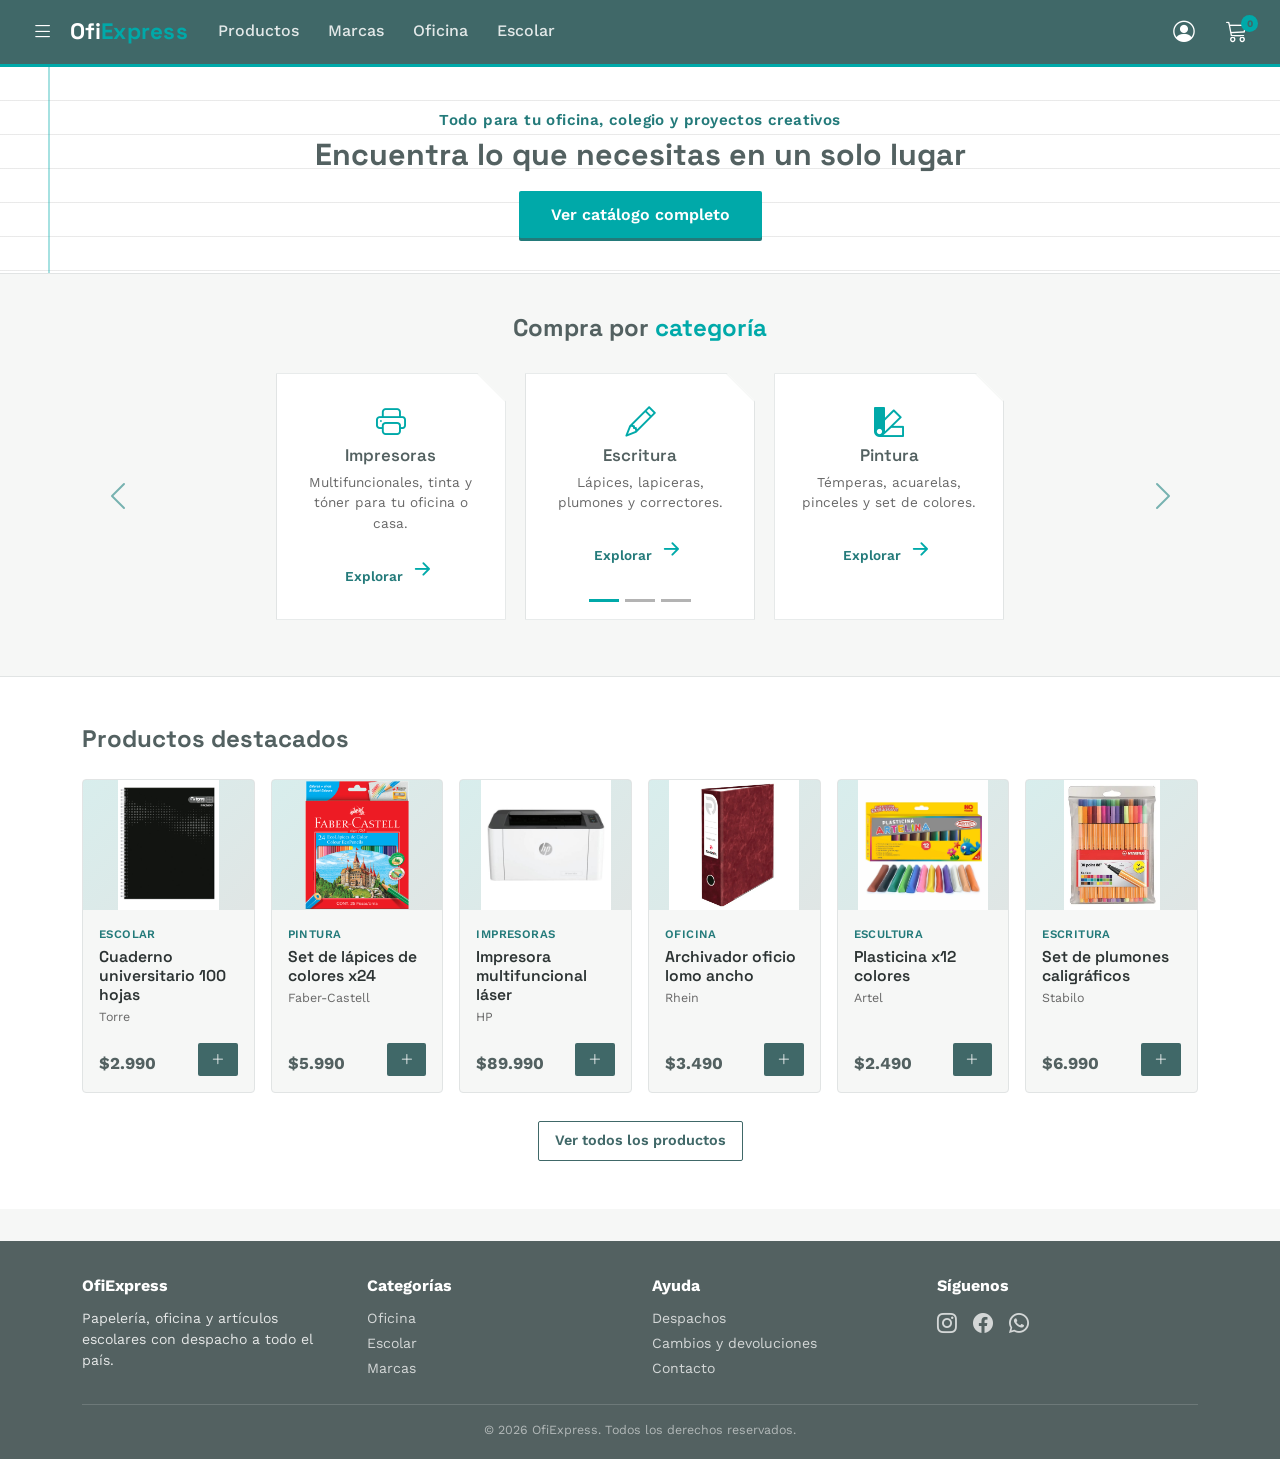
<file: ofiexpress/index.html>
<!DOCTYPE html>
<html lang="es">
<head>
<meta charset="UTF-8">
<meta name="viewport" content="width=device-width, initial-scale=1.0">
<title>OfiExpress · Papelería, oficina y escolar</title>

<!-- Bootstrap 5 -->
<link href="https://cdn.jsdelivr.net/npm/bootstrap@5.3.3/dist/css/bootstrap.min.css" rel="stylesheet">
<!-- Bootstrap Icons -->
<link rel="stylesheet" href="https://cdn.jsdelivr.net/npm/bootstrap-icons@1.11.3/font/bootstrap-icons.css">
<!-- Tipografías -->
<link rel="preconnect" href="https://fonts.googleapis.com">
<link href="https://fonts.googleapis.com/css2?family=Space+Grotesk:wght@500;600;700&family=Work+Sans:wght@400;500;600&display=swap" rel="stylesheet">
<!-- Estilos compartidos -->
<link rel="stylesheet" href="css/estilos.css">
</head>
<body>

<!-- ===================== NAVBAR ===================== -->
<nav class="navbar navbar-ofi navbar-expand-lg sticky-top">
  <div class="container-fluid px-3 px-lg-4">

    <!-- Hamburguesa -> menú lateral izquierdo -->
    <button class="btn-icon me-2" type="button" data-bs-toggle="offcanvas" data-bs-target="#menuLateral" aria-label="Abrir menú de categorías">
      <i class="bi bi-list"></i>
    </button>

    <a class="navbar-brand brand me-3" href="index.html">Ofi<span class="dot">Express</span></a>

    <button class="navbar-toggler border-0 text-white" type="button" data-bs-toggle="collapse" data-bs-target="#navLinks" aria-label="Mostrar enlaces">
      <i class="bi bi-three-dots-vertical text-white fs-4"></i>
    </button>

    <div class="collapse navbar-collapse" id="navLinks">
      <ul class="navbar-nav me-auto">
        <li class="nav-item"><a class="nav-link nav-ofi-link" href="productos.html">Productos</a></li>
        <li class="nav-item"><a class="nav-link nav-ofi-link" href="productos.html#marcas">Marcas</a></li>
        <li class="nav-item"><a class="nav-link nav-ofi-link" href="productos.html?cat=Oficina">Oficina</a></li>
        <li class="nav-item"><a class="nav-link nav-ofi-link" href="productos.html?cat=Escolar">Escolar</a></li>
      </ul>
    </div>

    <div class="d-flex align-items-center gap-2 ms-auto">
      <a class="btn-icon" href="login.html" id="navSesion" title="Iniciar sesión">
        <i class="bi bi-person-circle"></i>
        <span class="nav-user-name d-none d-md-inline" id="navSesionNombre"></span>
      </a>
      <a class="btn-icon position-relative" href="carrito.html" title="Carro de compras" aria-label="Ir al carro de compras">
        <i class="bi bi-cart3"></i>
        <span class="cart-badge" id="cartBadge">0</span>
      </a>
    </div>

  </div>
</nav>

<!-- ===================== OFFCANVAS MENÚ LATERAL ===================== -->
<div class="offcanvas offcanvas-start offcanvas-menu" tabindex="-1" id="menuLateral">
  <div class="offcanvas-header">
    <h5 class="mb-0">Categorías</h5>
    <button type="button" class="btn-close btn-close-white" data-bs-dismiss="offcanvas" aria-label="Cerrar"></button>
  </div>
  <div class="offcanvas-body p-0">
    <div class="list-group list-group-flush">
      <a href="productos.html" class="list-group-item"><i class="bi bi-grid-3x3-gap"></i> Catálogo completo</a>
      <a href="productos.html#marcas" class="list-group-item"><i class="bi bi-tags"></i> Marcas</a>
      <a href="productos.html?cat=Oficina" class="list-group-item"><i class="bi bi-briefcase"></i> Oficina</a>
      <a href="productos.html?cat=Escolar" class="list-group-item"><i class="bi bi-backpack2"></i> Escolar</a>
      <a href="productos.html?cat=Pintura" class="list-group-item"><i class="bi bi-palette"></i> Arte y manualidades</a>
      <a href="productos.html?cat=Impresoras" class="list-group-item"><i class="bi bi-printer"></i> Impresoras y tecnología</a>
      <a href="productos.html?oferta=1" class="list-group-item"><i class="bi bi-percent"></i> Ofertas</a>
    </div>
    <div class="px-3 pt-4">
      <small>¿Necesitas ayuda?</small>
      <p class="mb-0"><a href="#" class="text-white fw-semibold">Contáctanos <i class="bi bi-arrow-right-short"></i></a></p>
    </div>
  </div>
</div>

<!-- ===================== HERO: VER CATÁLOGO COMPLETO ===================== -->
<section class="hero-strip" id="inicio">
  <p class="hero-eyebrow">Todo para tu oficina, colegio y proyectos creativos</p>
  <h1>Encuentra lo que necesitas en un solo lugar</h1>
  <a href="productos.html" class="btn btn-catalogo">Ver catálogo completo</a>
</section>

<!-- ===================== CARRUSEL DE CATEGORÍAS ===================== -->
<section class="cat-section" id="catalogo">
  <div class="container text-center">
    <h2>Compra por <span>categoría</span></h2>

    <div id="categoriasCarrusel" class="carousel slide" data-bs-ride="carousel">
      <div class="carousel-indicators">
        <button type="button" data-bs-target="#categoriasCarrusel" data-bs-slide-to="0" class="active" aria-label="Diapositiva 1"></button>
        <button type="button" data-bs-target="#categoriasCarrusel" data-bs-slide-to="1" aria-label="Diapositiva 2"></button>
        <button type="button" data-bs-target="#categoriasCarrusel" data-bs-slide-to="2" aria-label="Diapositiva 3"></button>
      </div>

      <div class="carousel-inner py-2">
        <div class="carousel-item active">
          <div class="cat-slide flex-wrap">
            <div class="cat-card">
              <i class="bi bi-printer"></i>
              <h3>Impresoras</h3>
              <p>Multifuncionales, tinta y tóner para tu oficina o casa.</p>
              <a href="productos.html?cat=Impresoras">Explorar <i class="bi bi-arrow-right-short"></i></a>
            </div>
            <div class="cat-card">
              <i class="bi bi-pencil"></i>
              <h3>Escritura</h3>
              <p>Lápices, lapiceras, plumones y correctores.</p>
              <a href="productos.html?cat=Escritura">Explorar <i class="bi bi-arrow-right-short"></i></a>
            </div>
            <div class="cat-card">
              <i class="bi bi-palette2"></i>
              <h3>Pintura</h3>
              <p>Témperas, acuarelas, pinceles y set de colores.</p>
              <a href="productos.html?cat=Pintura">Explorar <i class="bi bi-arrow-right-short"></i></a>
            </div>
          </div>
        </div>
        <div class="carousel-item">
          <div class="cat-slide flex-wrap">
            <div class="cat-card">
              <i class="bi bi-box-seam"></i>
              <h3>Escultura</h3>
              <p>Plasticina, greda y materiales de modelado.</p>
              <a href="productos.html?cat=Escultura">Explorar <i class="bi bi-arrow-right-short"></i></a>
            </div>
            <div class="cat-card">
              <i class="bi bi-backpack2"></i>
              <h3>Escolar</h3>
              <p>Cuadernos, mochilas y útiles para el colegio.</p>
              <a href="productos.html?cat=Escolar">Explorar <i class="bi bi-arrow-right-short"></i></a>
            </div>
            <div class="cat-card">
              <i class="bi bi-briefcase"></i>
              <h3>Oficina</h3>
              <p>Archivadores, organizadores y suministros.</p>
              <a href="productos.html?cat=Oficina">Explorar <i class="bi bi-arrow-right-short"></i></a>
            </div>
          </div>
        </div>
        <div class="carousel-item">
          <div class="cat-slide flex-wrap">
            <div class="cat-card">
              <i class="bi bi-calculator"></i>
              <h3>Tecnología</h3>
              <p>Calculadoras, pendrives y accesorios digitales.</p>
              <a href="productos.html?cat=Tecnología">Explorar <i class="bi bi-arrow-right-short"></i></a>
            </div>
            <div class="cat-card">
              <i class="bi bi-gift"></i>
              <h3>Regalos</h3>
              <p>Sets de escritorio y artículos de papelería fina.</p>
              <a href="productos.html?cat=Regalos">Explorar <i class="bi bi-arrow-right-short"></i></a>
            </div>
            <div class="cat-card">
              <i class="bi bi-tags"></i>
              <h3>Marcas</h3>
              <p>Productos de las marcas líderes en papelería.</p>
              <a href="productos.html#marcas">Explorar <i class="bi bi-arrow-right-short"></i></a>
            </div>
          </div>
        </div>
      </div>

      <button class="carousel-control-prev" type="button" data-bs-target="#categoriasCarrusel" data-bs-slide="prev" aria-label="Anterior">
        <span class="carousel-control-prev-icon"></span>
      </button>
      <button class="carousel-control-next" type="button" data-bs-target="#categoriasCarrusel" data-bs-slide="next" aria-label="Siguiente">
        <span class="carousel-control-next-icon"></span>
      </button>
    </div>
  </div>
</section>

<!-- ===================== DESTACADOS ===================== -->
<section class="destacados" id="destacados">
  <div class="container">
    <h2>Productos destacados</h2>
    <div class="row g-3" id="productosGrid"></div>
    <div class="ver-todos">
      <a href="productos.html" class="btn-outline-ofi">Ver todos los productos</a>
    </div>
  </div>
</section>

<!-- ===================== FOOTER ===================== -->
<footer>
  <div class="container">
    <div class="row g-4">
      <div class="col-6 col-md-3">
        <h6>OfiExpress</h6>
        <p class="mb-0">Papelería, oficina y artículos escolares con despacho a todo el país.</p>
      </div>
      <div class="col-6 col-md-3">
        <h6>Categorías</h6>
        <p class="mb-1"><a href="productos.html?cat=Oficina">Oficina</a></p>
        <p class="mb-1"><a href="productos.html?cat=Escolar">Escolar</a></p>
        <p class="mb-0"><a href="productos.html#marcas">Marcas</a></p>
      </div>
      <div class="col-6 col-md-3">
        <h6>Ayuda</h6>
        <p class="mb-1"><a href="#">Despachos</a></p>
        <p class="mb-1"><a href="#">Cambios y devoluciones</a></p>
        <p class="mb-0"><a href="#">Contacto</a></p>
      </div>
      <div class="col-6 col-md-3">
        <h6>Síguenos</h6>
        <div class="d-flex gap-3 fs-5">
          <a href="#" aria-label="Instagram"><i class="bi bi-instagram"></i></a>
          <a href="#" aria-label="Facebook"><i class="bi bi-facebook"></i></a>
          <a href="#" aria-label="WhatsApp"><i class="bi bi-whatsapp"></i></a>
        </div>
      </div>
    </div>
    <div class="bottom-line">© 2026 OfiExpress. Todos los derechos reservados.</div>
  </div>
</footer>

<script src="https://cdn.jsdelivr.net/npm/bootstrap@5.3.3/dist/js/bootstrap.bundle.min.js"></script>
<script src="js/app.js"></script>

<script>
  // Los 6 primeros productos son los destacados
  document.getElementById("productosGrid").innerHTML = productos.slice(0, 6).map(p => `
    <div class="col-6 col-md-4 col-lg-2">${tarjetaProducto(p)}</div>
  `).join("");
</script>

</body>
</html>
</file>
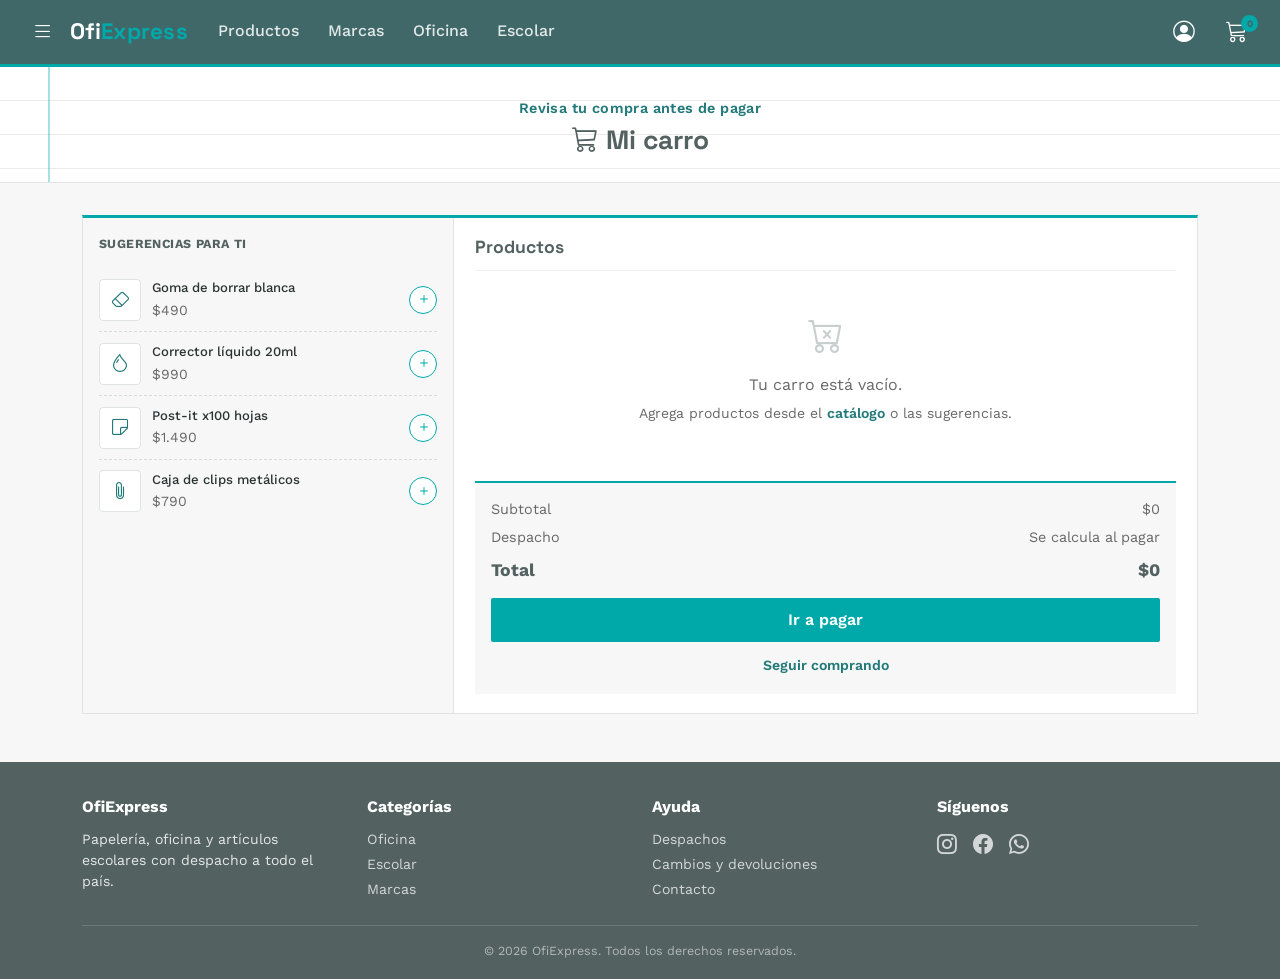
<file: ofiexpress/carrito.html>
<!DOCTYPE html>
<html lang="es">
<head>
<meta charset="UTF-8">
<meta name="viewport" content="width=device-width, initial-scale=1.0">
<title>Mi carro · OfiExpress</title>

<!-- Bootstrap 5 -->
<link href="https://cdn.jsdelivr.net/npm/bootstrap@5.3.3/dist/css/bootstrap.min.css" rel="stylesheet">
<!-- Bootstrap Icons -->
<link rel="stylesheet" href="https://cdn.jsdelivr.net/npm/bootstrap-icons@1.11.3/font/bootstrap-icons.css">
<!-- Tipografías -->
<link rel="preconnect" href="https://fonts.googleapis.com">
<link href="https://fonts.googleapis.com/css2?family=Space+Grotesk:wght@500;600;700&family=Work+Sans:wght@400;500;600&display=swap" rel="stylesheet">
<!-- Estilos compartidos -->
<link rel="stylesheet" href="css/estilos.css">
</head>
<body>

<!-- ===================== NAVBAR ===================== -->
<nav class="navbar navbar-ofi navbar-expand-lg sticky-top">
  <div class="container-fluid px-3 px-lg-4">

    <!-- Hamburguesa -> menú lateral izquierdo -->
    <button class="btn-icon me-2" type="button" data-bs-toggle="offcanvas" data-bs-target="#menuLateral" aria-label="Abrir menú de categorías">
      <i class="bi bi-list"></i>
    </button>

    <a class="navbar-brand brand me-3" href="index.html">Ofi<span class="dot">Express</span></a>

    <button class="navbar-toggler border-0 text-white" type="button" data-bs-toggle="collapse" data-bs-target="#navLinks" aria-label="Mostrar enlaces">
      <i class="bi bi-three-dots-vertical text-white fs-4"></i>
    </button>

    <div class="collapse navbar-collapse" id="navLinks">
      <ul class="navbar-nav me-auto">
        <li class="nav-item"><a class="nav-link nav-ofi-link" href="productos.html">Productos</a></li>
        <li class="nav-item"><a class="nav-link nav-ofi-link" href="productos.html#marcas">Marcas</a></li>
        <li class="nav-item"><a class="nav-link nav-ofi-link" href="productos.html?cat=Oficina">Oficina</a></li>
        <li class="nav-item"><a class="nav-link nav-ofi-link" href="productos.html?cat=Escolar">Escolar</a></li>
      </ul>
    </div>

    <div class="d-flex align-items-center gap-2 ms-auto">
      <a class="btn-icon" href="login.html" id="navSesion" title="Iniciar sesión">
        <i class="bi bi-person-circle"></i>
        <span class="nav-user-name d-none d-md-inline" id="navSesionNombre"></span>
      </a>
      <a class="btn-icon position-relative" href="carrito.html" title="Carro de compras" aria-label="Ir al carro de compras">
        <i class="bi bi-cart3"></i>
        <span class="cart-badge" id="cartBadge">0</span>
      </a>
    </div>

  </div>
</nav>

<!-- ===================== OFFCANVAS MENÚ LATERAL ===================== -->
<div class="offcanvas offcanvas-start offcanvas-menu" tabindex="-1" id="menuLateral">
  <div class="offcanvas-header">
    <h5 class="mb-0">Categorías</h5>
    <button type="button" class="btn-close btn-close-white" data-bs-dismiss="offcanvas" aria-label="Cerrar"></button>
  </div>
  <div class="offcanvas-body p-0">
    <div class="list-group list-group-flush">
      <a href="productos.html" class="list-group-item"><i class="bi bi-grid-3x3-gap"></i> Catálogo completo</a>
      <a href="productos.html#marcas" class="list-group-item"><i class="bi bi-tags"></i> Marcas</a>
      <a href="productos.html?cat=Oficina" class="list-group-item"><i class="bi bi-briefcase"></i> Oficina</a>
      <a href="productos.html?cat=Escolar" class="list-group-item"><i class="bi bi-backpack2"></i> Escolar</a>
      <a href="productos.html?cat=Pintura" class="list-group-item"><i class="bi bi-palette"></i> Arte y manualidades</a>
      <a href="productos.html?cat=Impresoras" class="list-group-item"><i class="bi bi-printer"></i> Impresoras y tecnología</a>
      <a href="productos.html?oferta=1" class="list-group-item"><i class="bi bi-percent"></i> Ofertas</a>
    </div>
    <div class="px-3 pt-4">
      <small>¿Necesitas ayuda?</small>
      <p class="mb-0"><a href="#" class="text-white fw-semibold">Contáctanos <i class="bi bi-arrow-right-short"></i></a></p>
    </div>
  </div>
</div>

<!-- ===================== CABECERA ===================== -->
<section class="hero-strip hero-mini">
  <p class="hero-eyebrow">Revisa tu compra antes de pagar</p>
  <h1><i class="bi bi-cart3 me-2"></i>Mi carro</h1>
</section>

<!-- ===================== CARRO ===================== -->
<section class="carro-page">
  <div class="container">
    <div class="carro-panel">
      <div class="row g-0">

        <!-- Sugerencias (izquierda) -->
        <div class="col-12 col-md-4 sugerencias-col order-2 order-md-1">
          <h6>Sugerencias para ti</h6>
          <div id="sugerenciasList"></div>
        </div>

        <!-- Ítems del carro (derecha) -->
        <div class="col-12 col-md-8 carrito-col order-1 order-md-2 d-flex flex-column">
          <div class="carrito-head">
            <h2>Productos <span class="text-secondary fw-normal fs-6" id="carritoCuenta"></span></h2>
            <button class="link-limpiar" id="btnVaciar" type="button"><i class="bi bi-trash3 me-1"></i>Vaciar carro</button>
          </div>

          <div id="carritoLista" class="flex-grow-1"></div>

          <div class="carrito-resumen">
            <div class="fila"><span>Subtotal</span><span id="carritoSubtotal">$0</span></div>
            <div class="fila"><span>Despacho</span><span>Se calcula al pagar</span></div>
            <div class="total-row">
              <span>Total</span>
              <span id="carritoTotal">$0</span>
            </div>
            <button class="btn-checkout" id="btnCheckout">Ir a pagar</button>
            <a href="productos.html" class="seguir">Seguir comprando</a>
          </div>
        </div>

      </div>
    </div>
  </div>
</section>

<!-- ===================== FOOTER ===================== -->
<footer>
  <div class="container">
    <div class="row g-4">
      <div class="col-6 col-md-3">
        <h6>OfiExpress</h6>
        <p class="mb-0">Papelería, oficina y artículos escolares con despacho a todo el país.</p>
      </div>
      <div class="col-6 col-md-3">
        <h6>Categorías</h6>
        <p class="mb-1"><a href="productos.html?cat=Oficina">Oficina</a></p>
        <p class="mb-1"><a href="productos.html?cat=Escolar">Escolar</a></p>
        <p class="mb-0"><a href="productos.html#marcas">Marcas</a></p>
      </div>
      <div class="col-6 col-md-3">
        <h6>Ayuda</h6>
        <p class="mb-1"><a href="#">Despachos</a></p>
        <p class="mb-1"><a href="#">Cambios y devoluciones</a></p>
        <p class="mb-0"><a href="#">Contacto</a></p>
      </div>
      <div class="col-6 col-md-3">
        <h6>Síguenos</h6>
        <div class="d-flex gap-3 fs-5">
          <a href="#" aria-label="Instagram"><i class="bi bi-instagram"></i></a>
          <a href="#" aria-label="Facebook"><i class="bi bi-facebook"></i></a>
          <a href="#" aria-label="WhatsApp"><i class="bi bi-whatsapp"></i></a>
        </div>
      </div>
    </div>
    <div class="bottom-line">© 2026 OfiExpress. Todos los derechos reservados.</div>
  </div>
</footer>

<script src="https://cdn.jsdelivr.net/npm/bootstrap@5.3.3/dist/js/bootstrap.bundle.min.js"></script>
<script src="js/app.js"></script>

<script>
  /* ================= RENDER: SUGERENCIAS ================= */
  function renderSugerencias() {
    document.getElementById("sugerenciasList").innerHTML = sugerencias.map(s => `
      <div class="sugerencia-item">
        <div class="icon">
  ${s.imagen
    ? `<img src="${s.imagen}" alt="${s.nombre}">`
    : `<i class="bi ${s.icono}"></i>`}
</div>
        <div class="info">
          <p>${s.nombre}</p>
          <small>${formatoCLP(s.precio)}</small>
        </div>
        <button onclick="agregarAlCarro(${s.id})" title="Añadir" aria-label="Añadir ${s.nombre}"><i class="bi bi-plus"></i></button>
      </div>
    `).join("");
  }

  /* ================= RENDER: CARRO ================= */
  // (app.js la llama cada vez que el carro cambia)
  function renderCarrito() {
    const lista = document.getElementById("carritoLista");
    const totalUnidades = carrito.reduce((acc, i) => acc + i.cantidad, 0);
    const totalPrecio = carrito.reduce((acc, i) => acc + i.cantidad * i.precio, 0);

    document.getElementById("carritoSubtotal").textContent = formatoCLP(totalPrecio);
    document.getElementById("carritoTotal").textContent = formatoCLP(totalPrecio);
    document.getElementById("carritoCuenta").textContent =
      totalUnidades ? `(${totalUnidades} ${totalUnidades === 1 ? "unidad" : "unidades"})` : "";
    document.getElementById("btnVaciar").classList.toggle("d-none", carrito.length === 0);

    if (carrito.length === 0) {
      lista.innerHTML = `
        <div class="empty-cart">
          <i class="bi bi-cart-x"></i>
          <p class="mb-1">Tu carro está vacío.</p>
          <small>Agrega productos desde el <a href="productos.html">catálogo</a> o las sugerencias.</small>
        </div>`;
      return;
    }

    lista.innerHTML = carrito.map(item => `
      <div class="carrito-item">
        <div class="icon">
  ${item.imagen
    ? `<img src="${item.imagen}" alt="${item.nombre}">`
    : `<i class="bi ${item.icono}"></i>`}
</div>
        <div class="info">
          <p>${item.nombre}</p>
          <small>${formatoCLP(item.precio)} c/u</small>
          <div class="qty-control">
            <button onclick="cambiarCantidad(${item.id}, -1)" aria-label="Quitar una unidad">-</button>
            <span>${item.cantidad}</span>
            <button onclick="cambiarCantidad(${item.id}, 1)" aria-label="Agregar una unidad">+</button>
          </div>
        </div>
        <div class="price-col">
          <div class="fw-semibold">${formatoCLP(item.precio * item.cantidad)}</div>
          <a href="#" class="remove-link" onclick="eliminarDelCarro(${item.id});return false;">Eliminar</a>
        </div>
      </div>
    `).join("");
  }

  /* ================= ACCIONES ================= */
  document.getElementById("btnVaciar").addEventListener("click", vaciarCarro);

  document.getElementById("btnCheckout").addEventListener("click", () => {
    if (carrito.length === 0) {
      mostrarToast("Tu carro está vacío");
      return;
    }
    if (!obtenerUsuario()) {
      mostrarToast("Inicia sesión para continuar con el pago");
      setTimeout(() => { location.href = "login.html?next=carrito.html"; }, 1400);
      return;
    }
    mostrarToast("Redirigiendo a pago...");
  });

  /* ================= INIT ================= */
  renderSugerencias();
  renderCarrito();
</script>

</body>
</html>
</file>
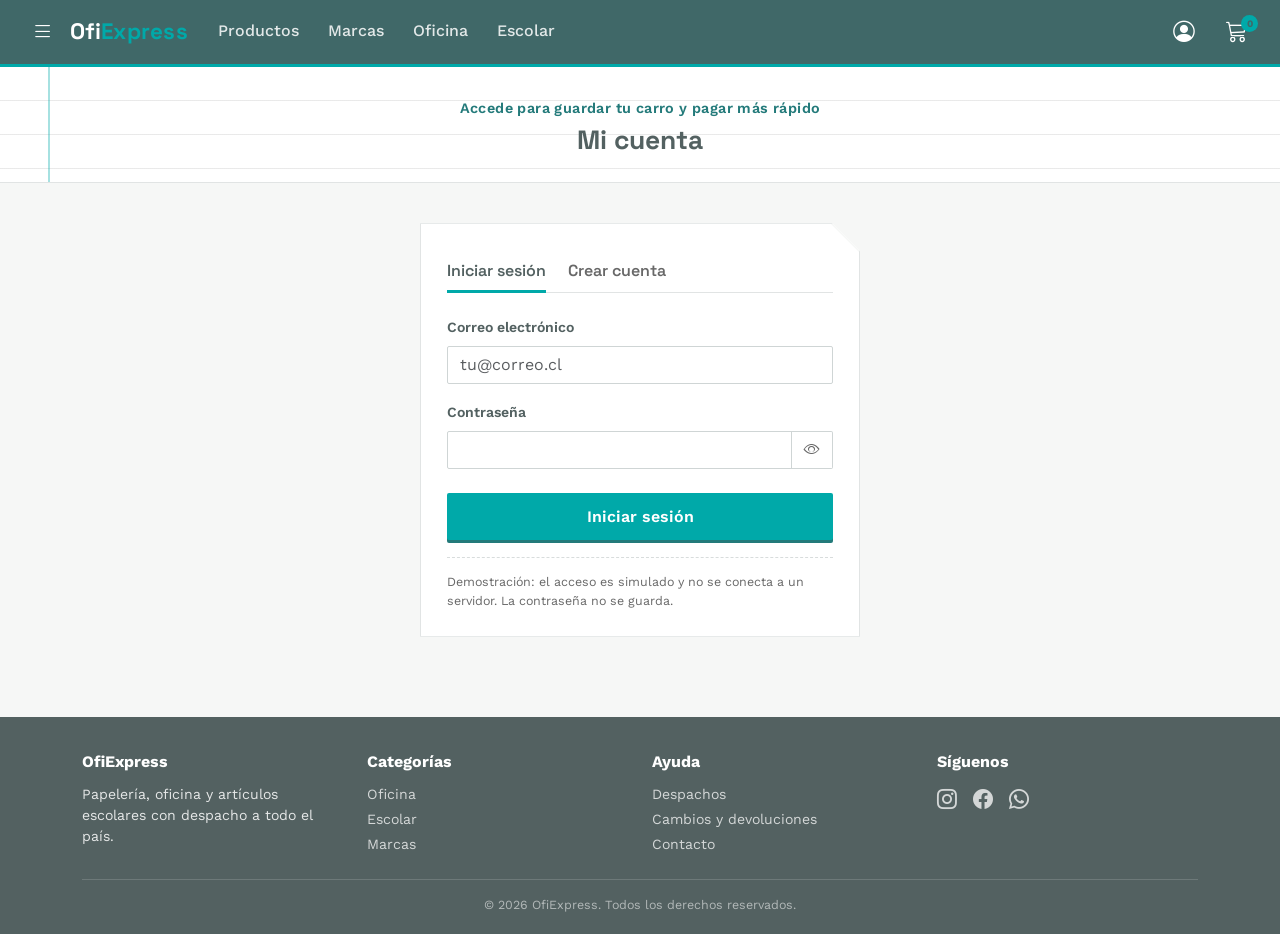
<file: ofiexpress/login.html>
<!DOCTYPE html>
<html lang="es">
<head>
<meta charset="UTF-8">
<meta name="viewport" content="width=device-width, initial-scale=1.0">
<title>Iniciar sesión · OfiExpress</title>

<!-- Bootstrap 5 -->
<link href="https://cdn.jsdelivr.net/npm/bootstrap@5.3.3/dist/css/bootstrap.min.css" rel="stylesheet">
<!-- Bootstrap Icons -->
<link rel="stylesheet" href="https://cdn.jsdelivr.net/npm/bootstrap-icons@1.11.3/font/bootstrap-icons.css">
<!-- Tipografías -->
<link rel="preconnect" href="https://fonts.googleapis.com">
<link href="https://fonts.googleapis.com/css2?family=Space+Grotesk:wght@500;600;700&family=Work+Sans:wght@400;500;600&display=swap" rel="stylesheet">
<!-- Estilos compartidos -->
<link rel="stylesheet" href="css/estilos.css">
</head>
<body>

<!-- ===================== NAVBAR ===================== -->
<nav class="navbar navbar-ofi navbar-expand-lg sticky-top">
  <div class="container-fluid px-3 px-lg-4">

    <!-- Hamburguesa -> menú lateral izquierdo -->
    <button class="btn-icon me-2" type="button" data-bs-toggle="offcanvas" data-bs-target="#menuLateral" aria-label="Abrir menú de categorías">
      <i class="bi bi-list"></i>
    </button>

    <a class="navbar-brand brand me-3" href="index.html">Ofi<span class="dot">Express</span></a>

    <button class="navbar-toggler border-0 text-white" type="button" data-bs-toggle="collapse" data-bs-target="#navLinks" aria-label="Mostrar enlaces">
      <i class="bi bi-three-dots-vertical text-white fs-4"></i>
    </button>

    <div class="collapse navbar-collapse" id="navLinks">
      <ul class="navbar-nav me-auto">
        <li class="nav-item"><a class="nav-link nav-ofi-link" href="productos.html">Productos</a></li>
        <li class="nav-item"><a class="nav-link nav-ofi-link" href="productos.html#marcas">Marcas</a></li>
        <li class="nav-item"><a class="nav-link nav-ofi-link" href="productos.html?cat=Oficina">Oficina</a></li>
        <li class="nav-item"><a class="nav-link nav-ofi-link" href="productos.html?cat=Escolar">Escolar</a></li>
      </ul>
    </div>

    <div class="d-flex align-items-center gap-2 ms-auto">
      <a class="btn-icon" href="login.html" id="navSesion" title="Iniciar sesión">
        <i class="bi bi-person-circle"></i>
        <span class="nav-user-name d-none d-md-inline" id="navSesionNombre"></span>
      </a>
      <a class="btn-icon position-relative" href="carrito.html" title="Carro de compras" aria-label="Ir al carro de compras">
        <i class="bi bi-cart3"></i>
        <span class="cart-badge" id="cartBadge">0</span>
      </a>
    </div>

  </div>
</nav>

<!-- ===================== OFFCANVAS MENÚ LATERAL ===================== -->
<div class="offcanvas offcanvas-start offcanvas-menu" tabindex="-1" id="menuLateral">
  <div class="offcanvas-header">
    <h5 class="mb-0">Categorías</h5>
    <button type="button" class="btn-close btn-close-white" data-bs-dismiss="offcanvas" aria-label="Cerrar"></button>
  </div>
  <div class="offcanvas-body p-0">
    <div class="list-group list-group-flush">
      <a href="productos.html" class="list-group-item"><i class="bi bi-grid-3x3-gap"></i> Catálogo completo</a>
      <a href="productos.html#marcas" class="list-group-item"><i class="bi bi-tags"></i> Marcas</a>
      <a href="productos.html?cat=Oficina" class="list-group-item"><i class="bi bi-briefcase"></i> Oficina</a>
      <a href="productos.html?cat=Escolar" class="list-group-item"><i class="bi bi-backpack2"></i> Escolar</a>
      <a href="productos.html?cat=Pintura" class="list-group-item"><i class="bi bi-palette"></i> Arte y manualidades</a>
      <a href="productos.html?cat=Impresoras" class="list-group-item"><i class="bi bi-printer"></i> Impresoras y tecnología</a>
      <a href="productos.html?oferta=1" class="list-group-item"><i class="bi bi-percent"></i> Ofertas</a>
    </div>
    <div class="px-3 pt-4">
      <small>¿Necesitas ayuda?</small>
      <p class="mb-0"><a href="#" class="text-white fw-semibold">Contáctanos <i class="bi bi-arrow-right-short"></i></a></p>
    </div>
  </div>
</div>

<!-- ===================== CABECERA ===================== -->
<section class="hero-strip hero-mini">
  <p class="hero-eyebrow">Accede para guardar tu carro y pagar más rápido</p>
  <h1>Mi cuenta</h1>
</section>

<!-- ===================== LOGIN / REGISTRO ===================== -->
<section class="auth-section">
  <div class="container">
    <div class="auth-card">

      <!-- Vista: formularios -->
      <div id="vistaFormularios">
        <div class="auth-tabs nav" role="tablist">
          <button class="nav-link active" id="tabLogin" data-bs-toggle="tab" data-bs-target="#paneLogin" type="button" role="tab" aria-controls="paneLogin" aria-selected="true">Iniciar sesión</button>
          <button class="nav-link" id="tabRegistro" data-bs-toggle="tab" data-bs-target="#paneRegistro" type="button" role="tab" aria-controls="paneRegistro" aria-selected="false">Crear cuenta</button>
        </div>

        <div class="tab-content">

          <!-- Iniciar sesión -->
          <div class="tab-pane fade show active" id="paneLogin" role="tabpanel" aria-labelledby="tabLogin">
            <form id="formLogin" novalidate>
              <div class="mb-3">
                <label for="loginEmail" class="form-label">Correo electrónico</label>
                <input type="email" class="form-control" id="loginEmail" name="email" required autocomplete="email" placeholder="tu@correo.cl">
                <div class="invalid-feedback">Ingresa un correo válido.</div>
              </div>
              <div class="mb-4">
                <label for="loginClave" class="form-label">Contraseña</label>
                <div class="input-group has-validation">
                  <input type="password" class="form-control" id="loginClave" name="clave" required minlength="6" autocomplete="current-password">
                  <button class="btn-ojo" type="button" data-ver="loginClave" aria-label="Mostrar contraseña"><i class="bi bi-eye"></i></button>
                  <div class="invalid-feedback">La contraseña debe tener al menos 6 caracteres.</div>
                </div>
              </div>
              <button type="submit" class="btn btn-catalogo w-100">Iniciar sesión</button>
            </form>
          </div>

          <!-- Crear cuenta -->
          <div class="tab-pane fade" id="paneRegistro" role="tabpanel" aria-labelledby="tabRegistro">
            <form id="formRegistro" novalidate>
              <div class="mb-3">
                <label for="regNombre" class="form-label">Nombre</label>
                <input type="text" class="form-control" id="regNombre" name="nombre" required minlength="2" autocomplete="name">
                <div class="invalid-feedback">Ingresa tu nombre.</div>
              </div>
              <div class="mb-3">
                <label for="regEmail" class="form-label">Correo electrónico</label>
                <input type="email" class="form-control" id="regEmail" name="email" required autocomplete="email" placeholder="tu@correo.cl">
                <div class="invalid-feedback">Ingresa un correo válido.</div>
              </div>
              <div class="mb-3">
                <label for="regClave" class="form-label">Contraseña</label>
                <div class="input-group has-validation">
                  <input type="password" class="form-control" id="regClave" name="clave" required minlength="6" autocomplete="new-password">
                  <button class="btn-ojo" type="button" data-ver="regClave" aria-label="Mostrar contraseña"><i class="bi bi-eye"></i></button>
                  <div class="invalid-feedback">La contraseña debe tener al menos 6 caracteres.</div>
                </div>
              </div>
              <div class="mb-4">
                <label for="regConfirmar" class="form-label">Repite la contraseña</label>
                <input type="password" class="form-control" id="regConfirmar" name="confirmar" required autocomplete="new-password">
                <div class="invalid-feedback">Las contraseñas no coinciden.</div>
              </div>
              <button type="submit" class="btn btn-catalogo w-100">Crear cuenta</button>
            </form>
          </div>

        </div>

        <p class="auth-note">Demostración: el acceso es simulado y no se conecta a un servidor. La contraseña no se guarda.</p>
      </div>

      <!-- Vista: sesión iniciada -->
      <div id="vistaSesion" class="sesion-panel d-none">
        <div class="sesion-avatar" id="sesionAvatar">?</div>
        <h2 id="sesionNombre"></h2>
        <p id="sesionEmail"></p>
        <div class="d-grid gap-2 mt-3">
          <a href="productos.html" class="btn btn-catalogo">Ver productos</a>
          <a href="carrito.html" class="btn-outline-ofi">Ir a mi carro</a>
        </div>
        <button class="btn-logout" id="btnLogout" type="button"><i class="bi bi-box-arrow-right me-1"></i>Cerrar sesión</button>
      </div>

    </div>
  </div>
</section>

<!-- ===================== FOOTER ===================== -->
<footer>
  <div class="container">
    <div class="row g-4">
      <div class="col-6 col-md-3">
        <h6>OfiExpress</h6>
        <p class="mb-0">Papelería, oficina y artículos escolares con despacho a todo el país.</p>
      </div>
      <div class="col-6 col-md-3">
        <h6>Categorías</h6>
        <p class="mb-1"><a href="productos.html?cat=Oficina">Oficina</a></p>
        <p class="mb-1"><a href="productos.html?cat=Escolar">Escolar</a></p>
        <p class="mb-0"><a href="productos.html#marcas">Marcas</a></p>
      </div>
      <div class="col-6 col-md-3">
        <h6>Ayuda</h6>
        <p class="mb-1"><a href="#">Despachos</a></p>
        <p class="mb-1"><a href="#">Cambios y devoluciones</a></p>
        <p class="mb-0"><a href="#">Contacto</a></p>
      </div>
      <div class="col-6 col-md-3">
        <h6>Síguenos</h6>
        <div class="d-flex gap-3 fs-5">
          <a href="#" aria-label="Instagram"><i class="bi bi-instagram"></i></a>
          <a href="#" aria-label="Facebook"><i class="bi bi-facebook"></i></a>
          <a href="#" aria-label="WhatsApp"><i class="bi bi-whatsapp"></i></a>
        </div>
      </div>
    </div>
    <div class="bottom-line">© 2026 OfiExpress. Todos los derechos reservados.</div>
  </div>
</footer>

<script src="https://cdn.jsdelivr.net/npm/bootstrap@5.3.3/dist/js/bootstrap.bundle.min.js"></script>
<script src="js/app.js"></script>

<script>
  const $ = (id) => document.getElementById(id);

  // Solo se permite volver a páginas locales simples (ej: carrito.html)
  const paramNext = new URLSearchParams(location.search).get("next") || "";
  const destino = /^[a-z]+\.html$/i.test(paramNext) ? paramNext : null;

  function nombreDesdeEmail(email) {
    const base = email.split("@")[0].replace(/[._-]+/g, " ").trim();
    return base.charAt(0).toUpperCase() + base.slice(1);
  }

  function mostrarVista() {
    const u = obtenerUsuario();
    $("vistaFormularios").classList.toggle("d-none", !!u);
    $("vistaSesion").classList.toggle("d-none", !u);
    if (u) {
      $("sesionNombre").textContent = "Hola, " + u.nombre;
      $("sesionEmail").textContent = u.email;
      $("sesionAvatar").textContent = u.nombre.charAt(0).toUpperCase();
    }
  }

  function completarAcceso(usuario) {
    iniciarSesion(usuario);
    if (destino) {
      location.href = destino;
      return;
    }
    mostrarVista();
    mostrarToast("Sesión iniciada");
  }

  /* --- Mostrar / ocultar contraseña --- */
  document.querySelectorAll("[data-ver]").forEach(btn => {
    btn.addEventListener("click", () => {
      const input = $(btn.dataset.ver);
      const mostrar = input.type === "password";
      input.type = mostrar ? "text" : "password";
      btn.querySelector("i").className = mostrar ? "bi bi-eye-slash" : "bi bi-eye";
      btn.setAttribute("aria-label", mostrar ? "Ocultar contraseña" : "Mostrar contraseña");
    });
  });

  /* --- Iniciar sesión --- */
  $("formLogin").addEventListener("submit", (e) => {
    e.preventDefault();
    const form = e.target;
    if (!form.checkValidity()) {
      form.classList.add("was-validated");
      return;
    }
    const email = form.email.value.trim();
    completarAcceso({ nombre: nombreDesdeEmail(email), email });
    form.reset();
    form.classList.remove("was-validated");
  });

  /* --- Crear cuenta --- */
  function validarCoincidencia() {
    const f = $("formRegistro");
    f.confirmar.setCustomValidity(f.confirmar.value === f.clave.value ? "" : "No coinciden");
  }
  $("regClave").addEventListener("input", validarCoincidencia);
  $("regConfirmar").addEventListener("input", validarCoincidencia);

  $("formRegistro").addEventListener("submit", (e) => {
    e.preventDefault();
    const form = e.target;
    validarCoincidencia();
    if (!form.checkValidity()) {
      form.classList.add("was-validated");
      return;
    }
    completarAcceso({ nombre: form.nombre.value.trim(), email: form.email.value.trim() });
    form.reset();
    form.classList.remove("was-validated");
  });

  /* --- Cerrar sesión --- */
  $("btnLogout").addEventListener("click", () => {
    cerrarSesion();
    mostrarVista();
  });

  mostrarVista();
</script>

</body>
</html>
</file>
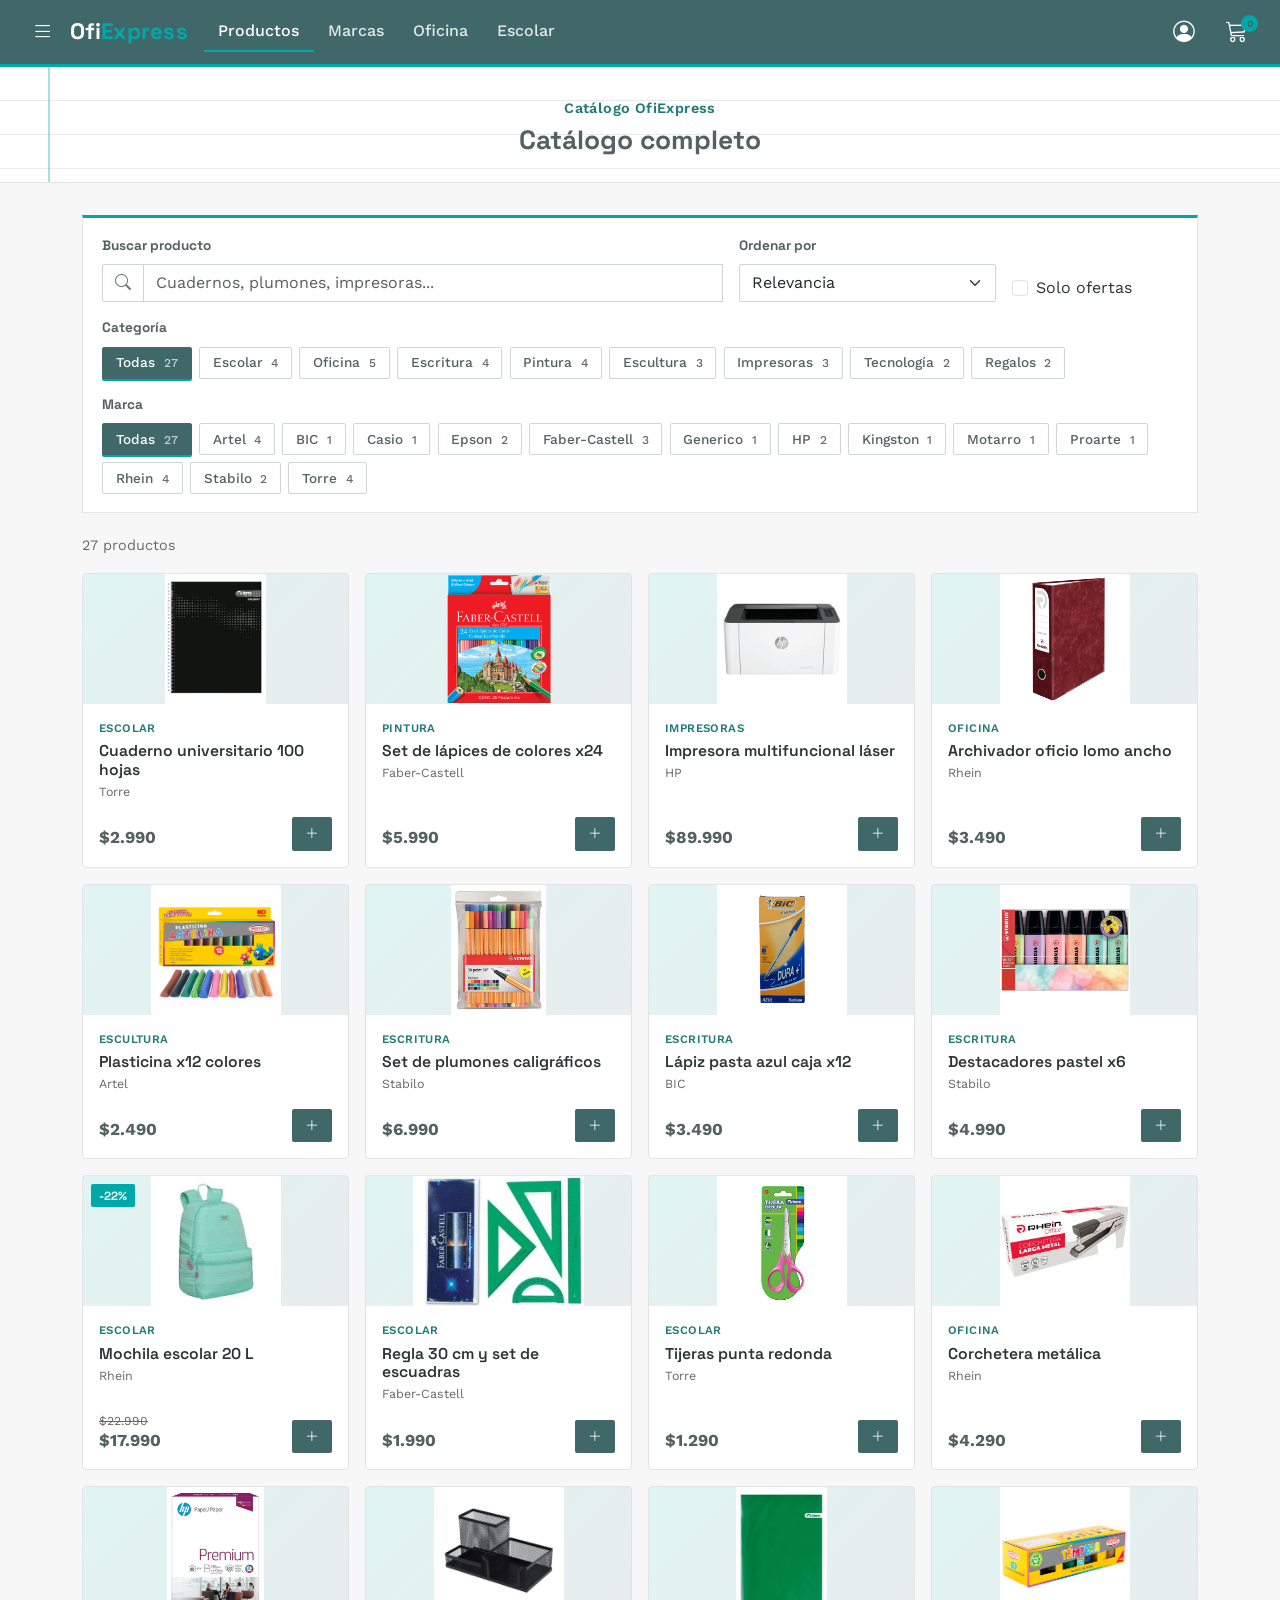
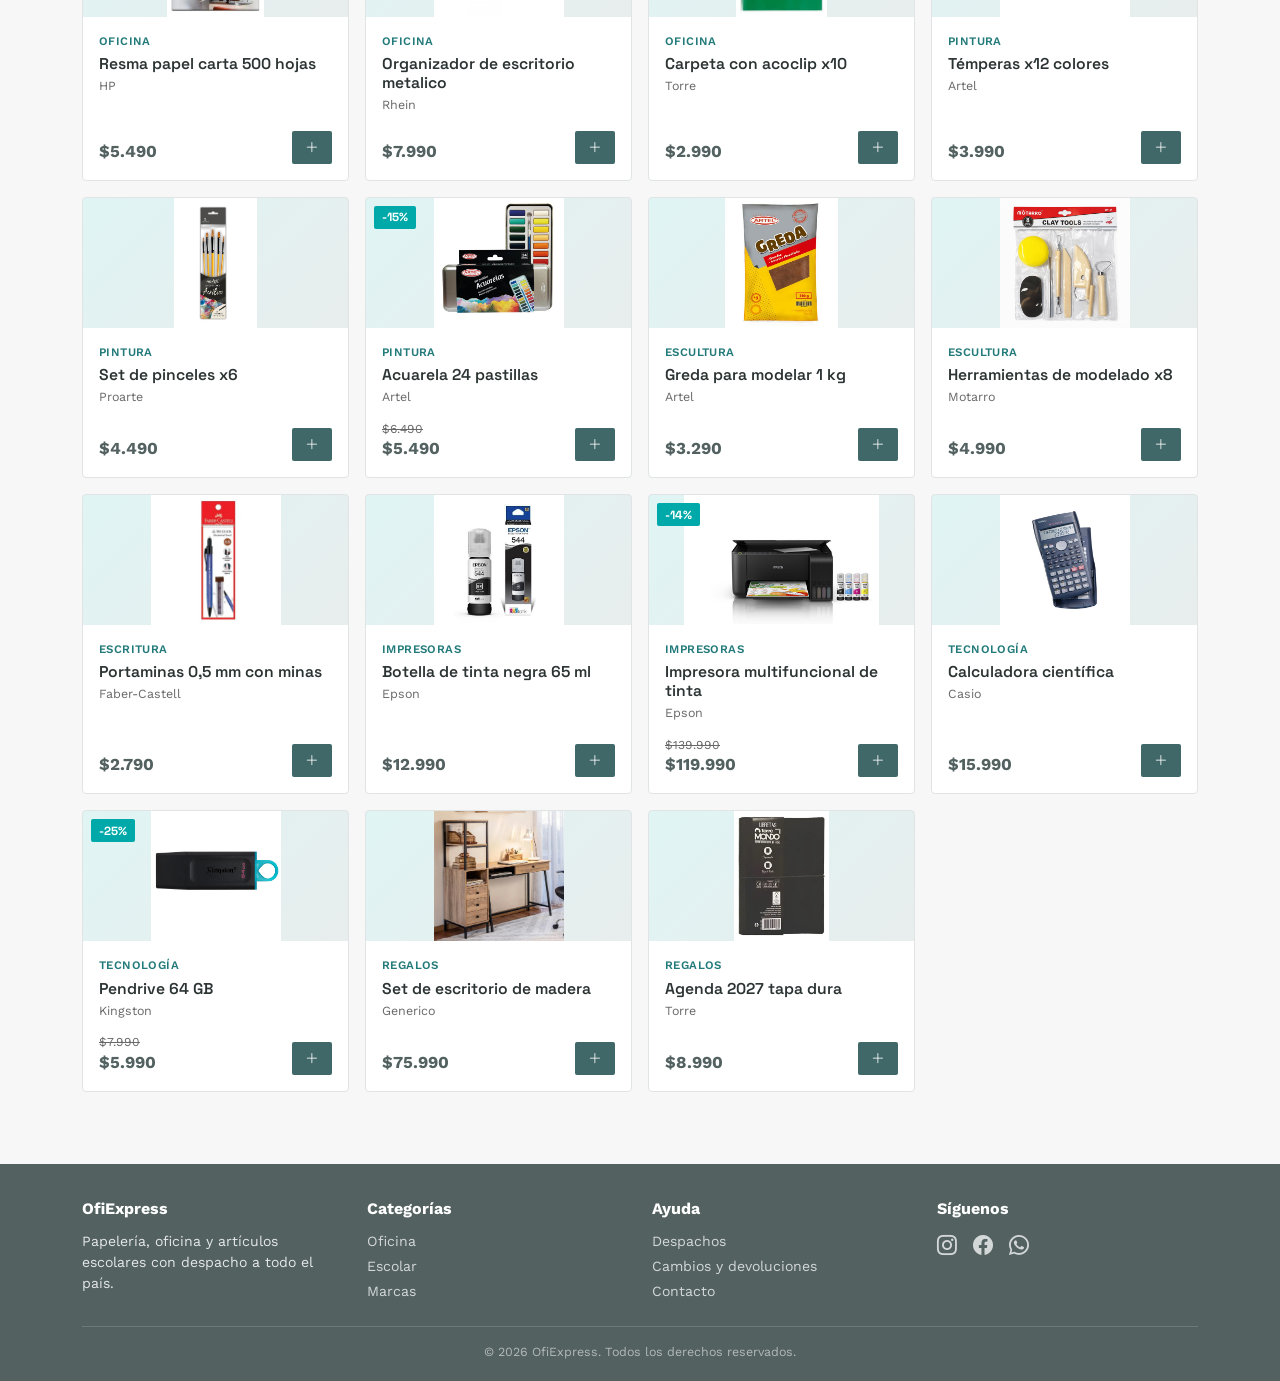
<file: ofiexpress/productos.html>
<!DOCTYPE html>
<html lang="es">
<head>
<meta charset="UTF-8">
<meta name="viewport" content="width=device-width, initial-scale=1.0">
<title>Productos · OfiExpress</title>

<!-- Bootstrap 5 -->
<link href="https://cdn.jsdelivr.net/npm/bootstrap@5.3.3/dist/css/bootstrap.min.css" rel="stylesheet">
<!-- Bootstrap Icons -->
<link rel="stylesheet" href="https://cdn.jsdelivr.net/npm/bootstrap-icons@1.11.3/font/bootstrap-icons.css">
<!-- Tipografías -->
<link rel="preconnect" href="https://fonts.googleapis.com">
<link href="https://fonts.googleapis.com/css2?family=Space+Grotesk:wght@500;600;700&family=Work+Sans:wght@400;500;600&display=swap" rel="stylesheet">
<!-- Estilos compartidos -->
<link rel="stylesheet" href="css/estilos.css">
</head>
<body>

<!-- ===================== NAVBAR ===================== -->
<nav class="navbar navbar-ofi navbar-expand-lg sticky-top">
  <div class="container-fluid px-3 px-lg-4">

    <!-- Hamburguesa -> menú lateral izquierdo -->
    <button class="btn-icon me-2" type="button" data-bs-toggle="offcanvas" data-bs-target="#menuLateral" aria-label="Abrir menú de categorías">
      <i class="bi bi-list"></i>
    </button>

    <a class="navbar-brand brand me-3" href="index.html">Ofi<span class="dot">Express</span></a>

    <button class="navbar-toggler border-0 text-white" type="button" data-bs-toggle="collapse" data-bs-target="#navLinks" aria-label="Mostrar enlaces">
      <i class="bi bi-three-dots-vertical text-white fs-4"></i>
    </button>

    <div class="collapse navbar-collapse" id="navLinks">
      <ul class="navbar-nav me-auto">
        <li class="nav-item"><a class="nav-link nav-ofi-link active" href="productos.html">Productos</a></li>
        <li class="nav-item"><a class="nav-link nav-ofi-link" href="productos.html#marcas">Marcas</a></li>
        <li class="nav-item"><a class="nav-link nav-ofi-link" href="productos.html?cat=Oficina">Oficina</a></li>
        <li class="nav-item"><a class="nav-link nav-ofi-link" href="productos.html?cat=Escolar">Escolar</a></li>
      </ul>
    </div>

    <div class="d-flex align-items-center gap-2 ms-auto">
      <a class="btn-icon" href="login.html" id="navSesion" title="Iniciar sesión">
        <i class="bi bi-person-circle"></i>
        <span class="nav-user-name d-none d-md-inline" id="navSesionNombre"></span>
      </a>
      <a class="btn-icon position-relative" href="carrito.html" title="Carro de compras" aria-label="Ir al carro de compras">
        <i class="bi bi-cart3"></i>
        <span class="cart-badge" id="cartBadge">0</span>
      </a>
    </div>

  </div>
</nav>

<!-- ===================== OFFCANVAS MENÚ LATERAL ===================== -->
<div class="offcanvas offcanvas-start offcanvas-menu" tabindex="-1" id="menuLateral">
  <div class="offcanvas-header">
    <h5 class="mb-0">Categorías</h5>
    <button type="button" class="btn-close btn-close-white" data-bs-dismiss="offcanvas" aria-label="Cerrar"></button>
  </div>
  <div class="offcanvas-body p-0">
    <div class="list-group list-group-flush">
      <a href="productos.html" class="list-group-item"><i class="bi bi-grid-3x3-gap"></i> Catálogo completo</a>
      <a href="productos.html#marcas" class="list-group-item"><i class="bi bi-tags"></i> Marcas</a>
      <a href="productos.html?cat=Oficina" class="list-group-item"><i class="bi bi-briefcase"></i> Oficina</a>
      <a href="productos.html?cat=Escolar" class="list-group-item"><i class="bi bi-backpack2"></i> Escolar</a>
      <a href="productos.html?cat=Pintura" class="list-group-item"><i class="bi bi-palette"></i> Arte y manualidades</a>
      <a href="productos.html?cat=Impresoras" class="list-group-item"><i class="bi bi-printer"></i> Impresoras y tecnología</a>
      <a href="productos.html?oferta=1" class="list-group-item"><i class="bi bi-percent"></i> Ofertas</a>
    </div>
    <div class="px-3 pt-4">
      <small>¿Necesitas ayuda?</small>
      <p class="mb-0"><a href="#" class="text-white fw-semibold">Contáctanos <i class="bi bi-arrow-right-short"></i></a></p>
    </div>
  </div>
</div>

<!-- ===================== CABECERA ===================== -->
<section class="hero-strip hero-mini">
  <p class="hero-eyebrow">Catálogo OfiExpress</p>
  <h1 id="tituloListado">Catálogo completo</h1>
</section>

<!-- ===================== LISTADO ===================== -->
<section class="catalogo-section">
  <div class="container">

    <!-- Filtros -->
    <div class="toolbar">
      <div class="row g-3 align-items-end mb-3">
        <div class="col-12 col-md-7">
          <label for="buscador" class="filtro-label">Buscar producto</label>
          <div class="input-group">
            <span class="input-group-text bg-white" style="border-radius:2px 0 0 2px;border-color:#cfd5d5;"><i class="bi bi-search text-secondary"></i></span>
            <input type="search" id="buscador" class="form-control" placeholder="Cuadernos, plumones, impresoras..." autocomplete="off">
          </div>
        </div>
        <div class="col-12 col-md-3">
          <label for="orden" class="filtro-label">Ordenar por</label>
          <select id="orden" class="form-select" style="border-radius:2px;border-color:#cfd5d5;">
            <option value="relevancia">Relevancia</option>
            <option value="precio-asc">Menor precio</option>
            <option value="precio-desc">Mayor precio</option>
            <option value="nombre">Nombre (A–Z)</option>
          </select>
        </div>
        <div class="col-12 col-md-2">
          <div class="form-check">
            <input class="form-check-input" type="checkbox" id="soloOfertas">
            <label class="form-check-label" for="soloOfertas">Solo ofertas</label>
          </div>
        </div>
      </div>

      <div class="mb-3">
        <span class="filtro-label">Categoría</span>
        <div class="chips" id="chipsCat"></div>
      </div>

      <div id="marcas">
        <span class="filtro-label">Marca</span>
        <div class="chips" id="chipsMarca"></div>
      </div>
    </div>

    <!-- Resultado -->
    <div class="resultado-info">
      <span id="contador" aria-live="polite"></span>
      <button class="link-limpiar d-none" id="btnLimpiar" type="button"><i class="bi bi-x-circle me-1"></i>Limpiar filtros</button>
    </div>

    <div class="row g-3" id="productosGrid"></div>

    <div class="empty-state d-none" id="sinResultados">
      <i class="bi bi-search"></i>
      <p class="mb-1 fw-semibold">No encontramos productos con esos filtros.</p>
      <p class="mb-0">Prueba con otra búsqueda o <a href="#" id="linkLimpiar2" class="fw-semibold" style="color:var(--teal);">limpia los filtros</a>.</p>
    </div>

  </div>
</section>

<!-- ===================== FOOTER ===================== -->
<footer>
  <div class="container">
    <div class="row g-4">
      <div class="col-6 col-md-3">
        <h6>OfiExpress</h6>
        <p class="mb-0">Papelería, oficina y artículos escolares con despacho a todo el país.</p>
      </div>
      <div class="col-6 col-md-3">
        <h6>Categorías</h6>
        <p class="mb-1"><a href="productos.html?cat=Oficina">Oficina</a></p>
        <p class="mb-1"><a href="productos.html?cat=Escolar">Escolar</a></p>
        <p class="mb-0"><a href="productos.html#marcas">Marcas</a></p>
      </div>
      <div class="col-6 col-md-3">
        <h6>Ayuda</h6>
        <p class="mb-1"><a href="#">Despachos</a></p>
        <p class="mb-1"><a href="#">Cambios y devoluciones</a></p>
        <p class="mb-0"><a href="#">Contacto</a></p>
      </div>
      <div class="col-6 col-md-3">
        <h6>Síguenos</h6>
        <div class="d-flex gap-3 fs-5">
          <a href="#" aria-label="Instagram"><i class="bi bi-instagram"></i></a>
          <a href="#" aria-label="Facebook"><i class="bi bi-facebook"></i></a>
          <a href="#" aria-label="WhatsApp"><i class="bi bi-whatsapp"></i></a>
        </div>
      </div>
    </div>
    <div class="bottom-line">© 2026 OfiExpress. Todos los derechos reservados.</div>
  </div>
</footer>

<script src="https://cdn.jsdelivr.net/npm/bootstrap@5.3.3/dist/js/bootstrap.bundle.min.js"></script>
<script src="js/app.js"></script>

<script>
  /* ================= ESTADO DE FILTROS (se lee de la URL) ================= */
  const marcas = [...new Set(productos.map(p => p.marca))].sort((a, b) => a.localeCompare(b, "es"));
  const ORDENES = ["relevancia", "precio-asc", "precio-desc", "nombre"];
  const params = new URLSearchParams(location.search);

  const estado = {
    cat:    CATEGORIAS.includes(params.get("cat")) ? params.get("cat") : "Todas",
    marca:  marcas.includes(params.get("marca")) ? params.get("marca") : "Todas",
    oferta: params.get("oferta") === "1",
    q:      (params.get("q") || "").trim(),
    orden:  ORDENES.includes(params.get("orden")) ? params.get("orden") : "relevancia",
  };

  const $ = (id) => document.getElementById(id);
  const normalizar = (s) => s.normalize("NFD").replace(/[\u0300-\u036f]/g, "").toLowerCase();

  /* ================= FILTRAR Y ORDENAR ================= */
  function filtrar() {
    const q = normalizar(estado.q);
    let lista = productos.filter(p =>
      (estado.cat === "Todas"   || p.cat === estado.cat) &&
      (estado.marca === "Todas" || p.marca === estado.marca) &&
      (!estado.oferta || p.antes) &&
      (!q || normalizar(`${p.nombre} ${p.marca} ${p.cat}`).includes(q))
    );

    if (estado.orden === "precio-asc")  lista.sort((a, b) => a.precio - b.precio);
    if (estado.orden === "precio-desc") lista.sort((a, b) => b.precio - a.precio);
    if (estado.orden === "nombre")      lista.sort((a, b) => a.nombre.localeCompare(b.nombre, "es"));
    return lista;
  }

  /* ================= RENDER ================= */
  function chip(valor, texto, cuenta, activo, attr) {
    return `<button type="button" class="chip${activo ? " active" : ""}" ${attr}="${valor}" aria-pressed="${activo}">${texto} <small>${cuenta}</small></button>`;
  }

  function renderChips() {
    $("chipsCat").innerHTML =
      chip("Todas", "Todas", productos.length, estado.cat === "Todas", "data-cat") +
      CATEGORIAS.map(c => chip(c, c, productos.filter(p => p.cat === c).length, estado.cat === c, "data-cat")).join("");

    $("chipsMarca").innerHTML =
      chip("Todas", "Todas", productos.length, estado.marca === "Todas", "data-marca") +
      marcas.map(m => chip(m, m, productos.filter(p => p.marca === m).length, estado.marca === m, "data-marca")).join("");
  }

  function tituloActual() {
    if (estado.oferta && estado.cat === "Todas" && estado.marca === "Todas") return "Ofertas";
    if (estado.cat !== "Todas") return estado.cat;
    if (estado.marca !== "Todas") return estado.marca;
    return "Catálogo completo";
  }

  function hayFiltros() {
    return estado.cat !== "Todas" || estado.marca !== "Todas" || estado.oferta || estado.q !== "";
  }

  function sincronizarURL() {
    const p = new URLSearchParams();
    if (estado.cat !== "Todas")   p.set("cat", estado.cat);
    if (estado.marca !== "Todas") p.set("marca", estado.marca);
    if (estado.oferta)            p.set("oferta", "1");
    if (estado.q)                 p.set("q", estado.q);
    if (estado.orden !== "relevancia") p.set("orden", estado.orden);
    const qs = p.toString();
    try {
      history.replaceState(null, "", location.pathname + (qs ? "?" + qs : "") + location.hash);
    } catch (e) { /* algunos navegadores lo bloquean con file:// */ }
  }

  function render() {
    const lista = filtrar();
    const titulo = tituloActual();

    $("tituloListado").textContent = titulo;
    document.title = `${titulo} · OfiExpress`;
    $("contador").textContent = `${lista.length} ${lista.length === 1 ? "producto" : "productos"}`;
    $("btnLimpiar").classList.toggle("d-none", !hayFiltros());

    $("productosGrid").innerHTML = lista.map(p => `
      <div class="col-6 col-md-4 col-lg-3">${tarjetaProducto(p)}</div>
    `).join("");
    $("sinResultados").classList.toggle("d-none", lista.length > 0);

    renderChips();
    sincronizarURL();
  }

  /* ================= EVENTOS ================= */
  $("chipsCat").addEventListener("click", (e) => {
    const b = e.target.closest("[data-cat]");
    if (!b) return;
    estado.cat = b.dataset.cat;
    render();
  });

  $("chipsMarca").addEventListener("click", (e) => {
    const b = e.target.closest("[data-marca]");
    if (!b) return;
    estado.marca = b.dataset.marca;
    render();
  });

  $("buscador").addEventListener("input", (e) => { estado.q = e.target.value.trim(); render(); });
  $("orden").addEventListener("change", (e) => { estado.orden = e.target.value; render(); });
  $("soloOfertas").addEventListener("change", (e) => { estado.oferta = e.target.checked; render(); });

  function limpiarFiltros(e) {
    if (e) e.preventDefault();
    Object.assign(estado, { cat: "Todas", marca: "Todas", oferta: false, q: "", orden: "relevancia" });
    $("buscador").value = "";
    $("orden").value = "relevancia";
    $("soloOfertas").checked = false;
    render();
  }
  $("btnLimpiar").addEventListener("click", limpiarFiltros);
  $("linkLimpiar2").addEventListener("click", limpiarFiltros);

  /* ================= INIT ================= */
  $("buscador").value = estado.q;
  $("orden").value = estado.orden;
  $("soloOfertas").checked = estado.oferta;
  render();
</script>

</body>
</html>
</file>
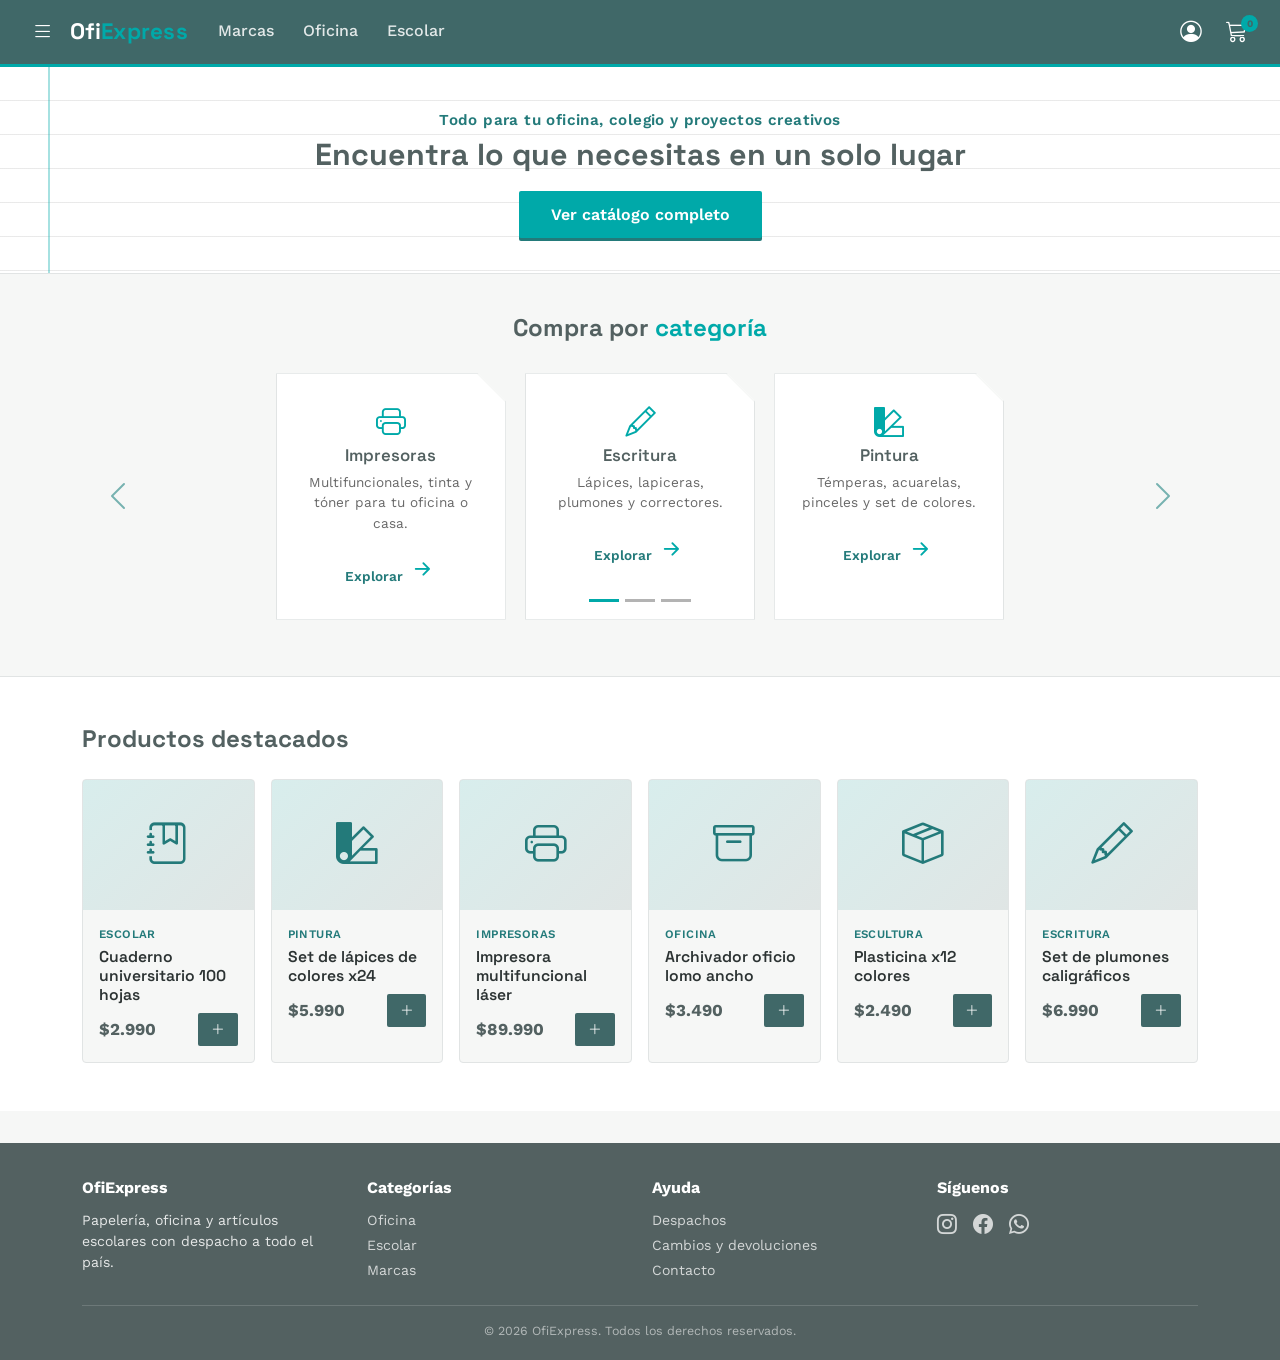
<file: semana6/frontendProyectoDWM.html>
<!DOCTYPE html>
<html lang="es">
<head>
<meta charset="UTF-8">
<meta name="viewport" content="width=device-width, initial-scale=1.0">
<title>OfiExpress · Papelería, oficina y escolar</title>

<!-- Bootstrap 5 -->
<link href="https://cdn.jsdelivr.net/npm/bootstrap@5.3.3/dist/css/bootstrap.min.css" rel="stylesheet">
<!-- Bootstrap Icons -->
<link rel="stylesheet" href="https://cdn.jsdelivr.net/npm/bootstrap-icons@1.11.3/font/bootstrap-icons.css">
<!-- Tipografías -->
<link rel="preconnect" href="https://fonts.googleapis.com">
<link href="https://fonts.googleapis.com/css2?family=Space+Grotesk:wght@500;600;700&family=Work+Sans:wght@400;500;600&display=swap" rel="stylesheet">

<style>
:root{
  --grey:#686868;
  --slate:#536161;
  --teal-dark:#406868;
  --teal:#237A7A;
  --teal-bright:#00A9A9;
  --paper:#F6F7F6;
  --ink:#2C3333;
}

*{box-sizing:border-box;}

body{
  font-family:'Work Sans', sans-serif;
  color:var(--ink);
  background:var(--paper);
}

h1,h2,h3,h4,.brand,.display-tab{
  font-family:'Space Grotesk', sans-serif;
}

a{text-decoration:none;}

/* ---------- NAVBAR ---------- */
.navbar-ofi{
  background:var(--teal-dark);
  border-bottom:3px solid var(--teal-bright);
  padding-top:.65rem;
  padding-bottom:.65rem;
}

.navbar-ofi .btn-icon{
  background:transparent;
  border:none;
  color:#fff;
  font-size:1.35rem;
  padding:.25rem .5rem;
  line-height:1;
  position:relative;
}
.navbar-ofi .btn-icon:hover{color:var(--teal-bright);}

.brand{
  color:#fff !important;
  font-weight:700;
  font-size:1.4rem;
  letter-spacing:.3px;
}
.brand .dot{color:var(--teal-bright);}

.nav-ofi-link{
  color:rgba(255,255,255,.85) !important;
  font-weight:500;
  padding:.4rem .9rem !important;
  border-bottom:2px solid transparent;
}
.nav-ofi-link:hover{
  color:#fff !important;
  border-bottom:2px solid var(--teal-bright);
}

.cart-badge{
  position:absolute;
  top:-2px;
  right:-2px;
  background:var(--teal-bright);
  color:var(--teal-dark);
  font-size:.62rem;
  font-weight:700;
  min-width:17px;
  height:17px;
  border-radius:50%;
  display:flex;
  align-items:center;
  justify-content:center;
  font-family:'Work Sans',sans-serif;
}

/* ---------- OFFCANVAS MENU IZQUIERDO ---------- */
.offcanvas-menu{
  background:var(--slate);
  color:#fff;
  width:300px;
}
.offcanvas-menu .offcanvas-header{
  border-bottom:1px solid rgba(255,255,255,.15);
}
.offcanvas-menu .list-group-item{
  background:transparent;
  color:rgba(255,255,255,.9);
  border:none;
  border-bottom:1px solid rgba(255,255,255,.1);
  padding:.85rem .5rem;
  font-weight:500;
  display:flex;
  align-items:center;
  gap:.7rem;
}
.offcanvas-menu .list-group-item:hover{
  background:rgba(0,169,169,.15);
  color:var(--teal-bright);
}
.offcanvas-menu small{color:rgba(255,255,255,.55);}

/* ---------- HERO / CATALOGO COMPLETO ---------- */
.hero-strip{
  background:
    repeating-linear-gradient(
      to bottom,
      transparent 0px, transparent 33px,
      rgba(104,104,104,.14) 33px, rgba(104,104,104,.14) 34px
    ),
    #fff;
  border-bottom:1px solid #e1e4e4;
  padding:2.6rem 1rem 2.2rem;
  text-align:center;
  position:relative;
}
.hero-strip::before{
  content:"";
  position:absolute;
  left:48px;
  top:0;
  bottom:0;
  width:2px;
  background:rgba(0,169,169,.35);
}
@media (max-width:576px){.hero-strip::before{left:20px;}}

.hero-eyebrow{
  color:var(--teal);
  font-weight:600;
  letter-spacing:.4px;
  font-size:.95rem;
  margin-bottom:.35rem;
}
.hero-strip h1{
  font-size:1.9rem;
  font-weight:700;
  color:var(--slate);
  margin-bottom:1.1rem;
}
.btn-catalogo{
  background:var(--teal-bright);
  color:#fff;
  font-weight:600;
  padding:.7rem 2rem;
  border-radius:2px;
  border:none;
  position:relative;
  box-shadow:0 3px 0 var(--teal);
  transition:transform .15s ease;
}
.btn-catalogo:hover{
  color:#fff;
  transform:translateY(2px);
  box-shadow:0 1px 0 var(--teal);
}

/* ---------- CARRUSEL DE CATEGORIAS ---------- */
.cat-section{padding:2.5rem 0 3rem;}
.cat-section h2{
  color:var(--slate);
  font-weight:700;
  font-size:1.5rem;
  margin-bottom:1.4rem;
}
.cat-section h2 span{color:var(--teal-bright);}

#categoriasCarrusel{
  max-width:1100px;
  margin:0 auto;
}
.cat-slide{
  display:flex;
  gap:1.2rem;
  justify-content:center;
  flex-wrap:nowrap;
  padding:0 .5rem;
}
.cat-card{
  background:#fff;
  border:1px solid #e1e4e4;
  width:230px;
  min-height:230px;
  padding:1.6rem 1.3rem;
  clip-path:polygon(0 0, calc(100% - 28px) 0, 100% 28px, 100% 100%, 0 100%);
  position:relative;
  transition:transform .18s ease, box-shadow .18s ease;
}
.cat-card::after{
  content:"";
  position:absolute;
  top:0; right:0;
  border-width:0 28px 28px 0;
  border-style:solid;
  border-color:transparent var(--paper) transparent transparent;
}
.cat-card:hover{
  transform:translateY(-6px);
  box-shadow:0 10px 22px rgba(64,104,104,.18);
}
.cat-card .bi{
  font-size:1.9rem;
  color:var(--teal-bright);
  margin-bottom:.8rem;
}
.cat-card h3{
  font-size:1.05rem;
  font-weight:600;
  color:var(--slate);
  margin-bottom:.4rem;
}
.cat-card p{
  font-size:.85rem;
  color:var(--grey);
  margin-bottom:.9rem;
}
.cat-card a{
  font-size:.85rem;
  font-weight:600;
  color:var(--teal);
}
.cat-card a:hover{color:var(--teal-bright);}

.carousel-control-prev,.carousel-control-next{
  width:5%;
  filter:invert(45%) sepia(15%) saturate(900%) hue-rotate(130deg);
  opacity:.8;
}
.carousel-indicators [data-bs-target]{
  background-color:var(--grey);
}
.carousel-indicators .active{
  background-color:var(--teal-bright);
}

/* ---------- DESTACADOS ---------- */
.destacados{background:#fff;padding:3rem 0;border-top:1px solid #e1e4e4;}
.destacados h2{color:var(--slate);font-weight:700;font-size:1.5rem;margin-bottom:1.6rem;}
.product-card{
  border:1px solid #e1e4e4;
  background:var(--paper);
  border-radius:4px;
  overflow:hidden;
  height:100%;
}
.product-thumb{
  height:130px;
  display:flex;
  align-items:center;
  justify-content:center;
  background:linear-gradient(135deg, rgba(0,169,169,.12), rgba(64,104,104,.12));
  font-size:2.6rem;
  color:var(--teal);
}
.product-card .body{padding:1rem;}
.product-card .cat-tag{
  font-size:.72rem;
  text-transform:uppercase;
  letter-spacing:.4px;
  color:var(--teal);
  font-weight:600;
}
.product-card h3{font-size:.98rem;font-weight:600;margin:.3rem 0 .5rem;color:var(--ink);}
.product-card .price{font-weight:700;color:var(--slate);font-size:1.05rem;}
.btn-add{
  background:var(--teal-dark);
  color:#fff;
  border:none;
  font-size:.85rem;
  font-weight:600;
  padding:.4rem .8rem;
  border-radius:2px;
}
.btn-add:hover{background:var(--teal-bright);color:#fff;}

/* ---------- CARRITO OFFCANVAS ---------- */
.offcanvas-cart{width:100%;max-width:760px;}
.offcanvas-cart .offcanvas-header{
  background:var(--teal-dark);
  color:#fff;
}
.sugerencias-col{
  background:var(--paper);
  border-right:1px solid #e1e4e4;
  padding:1.2rem 1rem;
}
.sugerencias-col h6{
  color:var(--slate);
  font-weight:700;
  text-transform:uppercase;
  font-size:.78rem;
  letter-spacing:.4px;
  margin-bottom:1rem;
}
.sugerencia-item{
  display:flex;
  gap:.7rem;
  align-items:center;
  padding:.6rem 0;
  border-bottom:1px dashed #d8dcdc;
}
.sugerencia-item:last-child{border-bottom:none;}
.sugerencia-item .icon{
  width:42px;height:42px;flex:0 0 42px;
  border-radius:4px;
  background:#fff;
  border:1px solid #e1e4e4;
  display:flex;align-items:center;justify-content:center;
  color:var(--teal);
  font-size:1.15rem;
}
.sugerencia-item .info{flex:1;min-width:0;}
.sugerencia-item .info p{margin:0;font-size:.82rem;font-weight:500;}
.sugerencia-item .info small{color:var(--grey);}
.sugerencia-item button{
  border:1px solid var(--teal-bright);
  background:#fff;
  color:var(--teal-bright);
  width:28px;height:28px;
  border-radius:50%;
  font-size:1rem;
  line-height:1;
  flex:0 0 28px;
}
.sugerencia-item button:hover{background:var(--teal-bright);color:#fff;}

.carrito-col{padding:1.2rem 1.3rem;}
.carrito-item{
  display:flex;
  gap:.8rem;
  padding:.8rem 0;
  border-bottom:1px solid #eef0f0;
}
.carrito-item .icon{
  width:54px;height:54px;flex:0 0 54px;
  border-radius:4px;
  background:var(--paper);
  border:1px solid #e1e4e4;
  display:flex;align-items:center;justify-content:center;
  color:var(--teal);
  font-size:1.4rem;
}
.carrito-item .info{flex:1;min-width:0;}
.carrito-item .info p{margin:0 0 .2rem;font-weight:600;font-size:.9rem;}
.carrito-item .info small{color:var(--grey);}
.qty-control{
  display:flex;align-items:center;gap:.4rem;margin-top:.4rem;
}
.qty-control button{
  width:24px;height:24px;border:1px solid var(--grey);background:#fff;border-radius:3px;line-height:1;font-size:.9rem;
}
.carrito-item .price-col{text-align:right;min-width:90px;}
.carrito-item .remove-link{font-size:.75rem;color:var(--grey);}
.carrito-item .remove-link:hover{color:#b04545;}

.carrito-resumen{
  background:var(--paper);
  border-top:2px solid var(--teal-bright);
  padding:1rem 0 0;
  margin-top:1rem;
}
.carrito-resumen .total-row{
  display:flex;justify-content:space-between;font-size:1.1rem;font-weight:700;color:var(--slate);margin-bottom:.9rem;
}
.btn-checkout{
  background:var(--teal-bright);
  color:#fff;border:none;font-weight:600;padding:.65rem 1rem;width:100%;border-radius:2px;
}
.btn-checkout:hover{background:var(--teal);color:#fff;}
.empty-cart{text-align:center;color:var(--grey);padding:2rem 1rem;}
.empty-cart .bi{font-size:2.2rem;color:#c9cece;margin-bottom:.6rem;display:block;}

/* ---------- FOOTER ---------- */
footer{
  background:var(--slate);
  color:rgba(255,255,255,.85);
  padding:2.2rem 0 1.2rem;
  margin-top:2rem;
  font-size:.88rem;
}
footer h6{color:#fff;font-weight:700;margin-bottom:.8rem;}
footer a{color:rgba(255,255,255,.75);}
footer a:hover{color:var(--teal-bright);}
footer .bottom-line{
  border-top:1px solid rgba(255,255,255,.15);
  margin-top:1.5rem;
  padding-top:1rem;
  text-align:center;
  color:rgba(255,255,255,.55);
  font-size:.78rem;
}

.toast-ofi{
  background:var(--teal-dark);
  color:#fff;
}
</style>
</head>
<body>

<!-- ===================== NAVBAR ===================== -->
<nav class="navbar navbar-ofi navbar-expand-lg sticky-top">
  <div class="container-fluid px-3 px-lg-4">

    <!-- Hamburguesa -> menú lateral izquierdo (primera opción) -->
    <button class="btn-icon me-2" type="button" data-bs-toggle="offcanvas" data-bs-target="#menuLateral" aria-label="Abrir menú de categorías">
      <i class="bi bi-list"></i>
    </button>

    <a class="navbar-brand brand me-3" href="#inicio">Ofi<span class="dot">Express</span></a>

    <button class="navbar-toggler border-0 text-white" type="button" data-bs-toggle="collapse" data-bs-target="#navLinks">
      <i class="bi bi-three-dots-vertical text-white fs-4"></i>
    </button>

    <div class="collapse navbar-collapse" id="navLinks">
      <ul class="navbar-nav me-auto">
        <li class="nav-item"><a class="nav-link nav-ofi-link" href="#marcas">Marcas</a></li>
        <li class="nav-item"><a class="nav-link nav-ofi-link" href="#oficina">Oficina</a></li>
        <li class="nav-item"><a class="nav-link nav-ofi-link" href="#escolar">Escolar</a></li>
      </ul>
    </div>

    <div class="d-flex align-items-center gap-2 ms-auto">
      <button class="btn-icon" type="button" title="Iniciar sesión">
        <i class="bi bi-person-circle"></i>
      </button>
      <button class="btn-icon position-relative" type="button" data-bs-toggle="offcanvas" data-bs-target="#carritoOffcanvas" title="Carro de compras">
        <i class="bi bi-cart3"></i>
        <span class="cart-badge" id="cartBadge">0</span>
      </button>
    </div>
  </div>
</nav>

<!-- ===================== OFFCANVAS MENÚ LATERAL ===================== -->
<div class="offcanvas offcanvas-start offcanvas-menu" tabindex="-1" id="menuLateral">
  <div class="offcanvas-header">
    <h5 class="mb-0">Categorías</h5>
    <button type="button" class="btn-close btn-close-white" data-bs-dismiss="offcanvas"></button>
  </div>
  <div class="offcanvas-body p-0">
    <div class="list-group list-group-flush">
      <a href="#catalogo" class="list-group-item"><i class="bi bi-grid-3x3-gap"></i> Catálogo completo</a>
      <a href="#marcas" class="list-group-item"><i class="bi bi-tags"></i> Marcas</a>
      <a href="#oficina" class="list-group-item"><i class="bi bi-briefcase"></i> Oficina</a>
      <a href="#escolar" class="list-group-item"><i class="bi bi-backpack2"></i> Escolar</a>
      <a href="#destacados" class="list-group-item"><i class="bi bi-palette"></i> Arte y manualidades</a>
      <a href="#destacados" class="list-group-item"><i class="bi bi-printer"></i> Impresoras y tecnología</a>
      <a href="#destacados" class="list-group-item"><i class="bi bi-percent"></i> Ofertas</a>
    </div>
    <div class="px-3 pt-4">
      <small>¿Necesitas ayuda?</small>
      <p class="mb-0"><a href="#" class="text-white fw-semibold">Contáctanos <i class="bi bi-arrow-right-short"></i></a></p>
    </div>
  </div>
</div>

<!-- ===================== OFFCANVAS CARRITO ===================== -->
<div class="offcanvas offcanvas-end offcanvas-cart" tabindex="-1" id="carritoOffcanvas">
  <div class="offcanvas-header">
    <h5 class="mb-0"><i class="bi bi-cart3 me-2"></i>Mi carro</h5>
    <button type="button" class="btn-close btn-close-white" data-bs-dismiss="offcanvas"></button>
  </div>
  <div class="offcanvas-body p-0">
    <div class="row g-0 h-100">

      <!-- Sugerencias (izquierda) -->
      <div class="col-12 col-md-4 sugerencias-col order-2 order-md-1">
        <h6>Sugerencias para ti</h6>
        <div id="sugerenciasList"></div>
      </div>

      <!-- Ítems del carro (derecha) -->
      <div class="col-12 col-md-8 carrito-col order-1 order-md-2 d-flex flex-column">
        <div id="carritoLista" class="flex-grow-1" style="overflow-y:auto;"></div>

        <div class="carrito-resumen">
          <div class="total-row">
            <span>Total</span>
            <span id="carritoTotal">$0</span>
          </div>
          <button class="btn-checkout" id="btnCheckout">Ir a pagar</button>
        </div>
      </div>

    </div>
  </div>
</div>

<!-- ===================== HERO: VER CATÁLOGO COMPLETO ===================== -->
<section class="hero-strip" id="inicio">
  <p class="hero-eyebrow">Todo para tu oficina, colegio y proyectos creativos</p>
  <h1>Encuentra lo que necesitas en un solo lugar</h1>
  <a href="#catalogo" class="btn btn-catalogo">Ver catálogo completo</a>
</section>

<!-- ===================== CARRUSEL DE CATEGORÍAS ===================== -->
<section class="cat-section" id="catalogo">
  <div class="container text-center">
    <h2>Compra por <span>categoría</span></h2>

    <div id="categoriasCarrusel" class="carousel slide" data-bs-ride="carousel">
      <div class="carousel-indicators">
        <button type="button" data-bs-target="#categoriasCarrusel" data-bs-slide-to="0" class="active"></button>
        <button type="button" data-bs-target="#categoriasCarrusel" data-bs-slide-to="1"></button>
        <button type="button" data-bs-target="#categoriasCarrusel" data-bs-slide-to="2"></button>
      </div>

      <div class="carousel-inner py-2">
        <div class="carousel-item active">
          <div class="cat-slide flex-wrap">
            <div class="cat-card">
              <i class="bi bi-printer"></i>
              <h3>Impresoras</h3>
              <p>Multifuncionales, tinta y tóner para tu oficina o casa.</p>
              <a href="#destacados">Explorar <i class="bi bi-arrow-right-short"></i></a>
            </div>
            <div class="cat-card">
              <i class="bi bi-pencil"></i>
              <h3>Escritura</h3>
              <p>Lápices, lapiceras, plumones y correctores.</p>
              <a href="#destacados">Explorar <i class="bi bi-arrow-right-short"></i></a>
            </div>
            <div class="cat-card">
              <i class="bi bi-palette2"></i>
              <h3>Pintura</h3>
              <p>Témperas, acuarelas, pinceles y set de colores.</p>
              <a href="#destacados">Explorar <i class="bi bi-arrow-right-short"></i></a>
            </div>
          </div>
        </div>

        <div class="carousel-item">
          <div class="cat-slide flex-wrap">
            <div class="cat-card">
              <i class="bi bi-box-seam"></i>
              <h3>Escultura</h3>
              <p>Plasticina, greda y materiales de modelado.</p>
              <a href="#destacados">Explorar <i class="bi bi-arrow-right-short"></i></a>
            </div>
            <div class="cat-card">
              <i class="bi bi-backpack2"></i>
              <h3>Escolar</h3>
              <p>Cuadernos, mochilas y útiles para el colegio.</p>
              <a href="#destacados">Explorar <i class="bi bi-arrow-right-short"></i></a>
            </div>
            <div class="cat-card">
              <i class="bi bi-briefcase"></i>
              <h3>Oficina</h3>
              <p>Archivadores, organizadores y suministros.</p>
              <a href="#destacados">Explorar <i class="bi bi-arrow-right-short"></i></a>
            </div>
          </div>
        </div>

        <div class="carousel-item">
          <div class="cat-slide flex-wrap">
            <div class="cat-card">
              <i class="bi bi-calculator"></i>
              <h3>Tecnología</h3>
              <p>Calculadoras, pendrives y accesorios digitales.</p>
              <a href="#destacados">Explorar <i class="bi bi-arrow-right-short"></i></a>
            </div>
            <div class="cat-card">
              <i class="bi bi-gift"></i>
              <h3>Regalos</h3>
              <p>Sets de escritorio y artículos de papelería fina.</p>
              <a href="#destacados">Explorar <i class="bi bi-arrow-right-short"></i></a>
            </div>
            <div class="cat-card">
              <i class="bi bi-tags"></i>
              <h3>Marcas</h3>
              <p>Productos de las marcas líderes en papelería.</p>
              <a href="#marcas">Explorar <i class="bi bi-arrow-right-short"></i></a>
            </div>
          </div>
        </div>
      </div>

      <button class="carousel-control-prev" type="button" data-bs-target="#categoriasCarrusel" data-bs-slide="prev">
        <span class="carousel-control-prev-icon"></span>
      </button>
      <button class="carousel-control-next" type="button" data-bs-target="#categoriasCarrusel" data-bs-slide="next">
        <span class="carousel-control-next-icon"></span>
      </button>
    </div>
  </div>
</section>

<!-- ===================== DESTACADOS / PRODUCTOS ===================== -->
<section class="destacados" id="destacados">
  <div class="container">
    <h2>Productos destacados</h2>
    <div class="row g-3" id="productosGrid"></div>
  </div>
</section>

<!-- ===================== FOOTER ===================== -->
<footer>
  <div class="container">
    <div class="row g-4">
      <div class="col-6 col-md-3">
        <h6>OfiExpress</h6>
        <p class="mb-0">Papelería, oficina y artículos escolares con despacho a todo el país.</p>
      </div>
      <div class="col-6 col-md-3">
        <h6>Categorías</h6>
        <p class="mb-1"><a href="#oficina">Oficina</a></p>
        <p class="mb-1"><a href="#escolar">Escolar</a></p>
        <p class="mb-0"><a href="#marcas">Marcas</a></p>
      </div>
      <div class="col-6 col-md-3">
        <h6>Ayuda</h6>
        <p class="mb-1"><a href="#">Despachos</a></p>
        <p class="mb-1"><a href="#">Cambios y devoluciones</a></p>
        <p class="mb-0"><a href="#">Contacto</a></p>
      </div>
      <div class="col-6 col-md-3">
        <h6>Síguenos</h6>
        <div class="d-flex gap-3 fs-5">
          <a href="#"><i class="bi bi-instagram"></i></a>
          <a href="#"><i class="bi bi-facebook"></i></a>
          <a href="#"><i class="bi bi-whatsapp"></i></a>
        </div>
      </div>
    </div>
    <div class="bottom-line">© 2026 OfiExpress. Todos los derechos reservados.</div>
  </div>
</footer>

<!-- Toast de confirmación -->
<div class="position-fixed bottom-0 end-0 p-3" style="z-index:1080;">
  <div id="toastAdd" class="toast toast-ofi" role="alert">
    <div class="d-flex">
      <div class="toast-body"><i class="bi bi-check-circle me-2"></i><span id="toastMsg">Producto añadido al carro</span></div>
      <button type="button" class="btn-close btn-close-white me-2 m-auto" data-bs-dismiss="toast"></button>
    </div>
  </div>
</div>

<script src="https://cdn.jsdelivr.net/npm/bootstrap@5.3.3/dist/js/bootstrap.bundle.min.js"></script>
<script>
/* ================= DATOS DE PRODUCTOS ================= */
const productos = [
  { id: 1, nombre: "Cuaderno universitario 100 hojas", cat: "Escolar", precio: 2990, icono: "bi-journal-bookmark" },
  { id: 2, nombre: "Set de lápices de colores x24", cat: "Pintura", precio: 5990, icono: "bi-palette2" },
  { id: 3, nombre: "Impresora multifuncional láser", cat: "Impresoras", precio: 89990, icono: "bi-printer" },
  { id: 4, nombre: "Archivador oficio lomo ancho", cat: "Oficina", precio: 3490, icono: "bi-archive" },
  { id: 5, nombre: "Plasticina x12 colores", cat: "Escultura", precio: 2490, icono: "bi-box-seam" },
  { id: 6, nombre: "Set de plumones caligráficos", cat: "Escritura", precio: 6990, icono: "bi-pencil" },
];

const sugerencias = [
  { id: 101, nombre: "Goma de borrar blanca", precio: 490, icono: "bi-eraser" },
  { id: 102, nombre: "Corrector líquido 20ml", precio: 990, icono: "bi-droplet" },
  { id: 103, nombre: "Post-it x100 hojas", precio: 1490, icono: "bi-sticky" },
  { id: 104, nombre: "Caja de clips metálicos", precio: 790, icono: "bi-paperclip" },
];

let carrito = []; // {id, nombre, precio, icono, cantidad}

/* ================= UTILIDADES ================= */
function formatoCLP(valor) {
  return "$" + valor.toLocaleString("es-CL");
}

function buscarProducto(id) {
  return productos.find(p => p.id === id) || sugerencias.find(p => p.id === id);
}

/* ================= RENDER: PRODUCTOS DESTACADOS ================= */
function renderProductos() {
  const grid = document.getElementById("productosGrid");
  grid.innerHTML = productos.map(p => `
    <div class="col-6 col-md-4 col-lg-2">
      <div class="product-card">
        <div class="product-thumb"><i class="bi ${p.icono}"></i></div>
        <div class="body">
          <div class="cat-tag">${p.cat}</div>
          <h3>${p.nombre}</h3>
          <div class="d-flex justify-content-between align-items-center">
            <span class="price">${formatoCLP(p.precio)}</span>
            <button class="btn-add" onclick="agregarAlCarro(${p.id})"><i class="bi bi-plus-lg"></i></button>
          </div>
        </div>
      </div>
    </div>
  `).join("");
}

/* ================= RENDER: SUGERENCIAS EN EL CARRO ================= */
function renderSugerencias() {
  const cont = document.getElementById("sugerenciasList");
  cont.innerHTML = sugerencias.map(s => `
    <div class="sugerencia-item">
      <div class="icon"><i class="bi ${s.icono}"></i></div>
      <div class="info">
        <p>${s.nombre}</p>
        <small>${formatoCLP(s.precio)}</small>
      </div>
      <button onclick="agregarAlCarro(${s.id})" title="Añadir"><i class="bi bi-plus"></i></button>
    </div>
  `).join("");
}

/* ================= RENDER: CARRO ================= */
function renderCarrito() {
  const lista = document.getElementById("carritoLista");
  const badge = document.getElementById("cartBadge");
  const totalEl = document.getElementById("carritoTotal");

  const totalUnidades = carrito.reduce((acc, i) => acc + i.cantidad, 0);
  const totalPrecio = carrito.reduce((acc, i) => acc + i.cantidad * i.precio, 0);

  badge.textContent = totalUnidades;
  totalEl.textContent = formatoCLP(totalPrecio);

  if (carrito.length === 0) {
    lista.innerHTML = `
      <div class="empty-cart">
        <i class="bi bi-cart-x"></i>
        <p class="mb-0">Tu carro está vacío.</p>
        <small>Agrega productos desde el catálogo o las sugerencias.</small>
      </div>`;
    return;
  }

  lista.innerHTML = carrito.map(item => `
    <div class="carrito-item">
      <div class="icon"><i class="bi ${item.icono}"></i></div>
      <div class="info">
        <p>${item.nombre}</p>
        <small>${formatoCLP(item.precio)} c/u</small>
        <div class="qty-control">
          <button onclick="cambiarCantidad(${item.id}, -1)">-</button>
          <span>${item.cantidad}</span>
          <button onclick="cambiarCantidad(${item.id}, 1)">+</button>
        </div>
      </div>
      <div class="price-col">
        <div class="fw-semibold">${formatoCLP(item.precio * item.cantidad)}</div>
        <a href="#" class="remove-link" onclick="eliminarDelCarro(${item.id});return false;">Eliminar</a>
      </div>
    </div>
  `).join("");
}

/* ================= ACCIONES DEL CARRO ================= */
function agregarAlCarro(id) {
  const producto = buscarProducto(id);
  if (!producto) return;

  const existente = carrito.find(i => i.id === id);
  if (existente) {
    existente.cantidad += 1;
  } else {
    carrito.push({ ...producto, cantidad: 1 });
  }
  renderCarrito();
  mostrarToast(`${producto.nombre} añadido al carro`);
}

function cambiarCantidad(id, delta) {
  const item = carrito.find(i => i.id === id);
  if (!item) return;
  item.cantidad += delta;
  if (item.cantidad <= 0) {
    carrito = carrito.filter(i => i.id !== id);
  }
  renderCarrito();
}

function eliminarDelCarro(id) {
  carrito = carrito.filter(i => i.id !== id);
  renderCarrito();
}

function mostrarToast(mensaje) {
  document.getElementById("toastMsg").textContent = mensaje;
  const toastEl = document.getElementById("toastAdd");
  bootstrap.Toast.getOrCreateInstance(toastEl, { delay: 1800 }).show();
}

document.getElementById("btnCheckout").addEventListener("click", () => {
  if (carrito.length === 0) {
    mostrarToast("Tu carro está vacío");
    return;
  }
  mostrarToast("Redirigiendo a pago...");
});

/* ================= INIT ================= */
renderProductos();
renderSugerencias();
renderCarrito();
</script>
</body>
</html>
</file>
<file: ofiexpress/css/estilos.css>
:root{
  --grey:#686868;
  --slate:#536161;
  --teal-dark:#406868;
  --teal:#237A7A;
  --teal-bright:#00A9A9;
  --paper:#F6F7F6;
  --ink:#2C3333;
}

*{box-sizing:border-box;}

html{scroll-padding-top:76px;}

body{
  font-family:'Work Sans', sans-serif;
  color:var(--ink);
  background:var(--paper);
}

h1,h2,h3,h4,.brand,.display-tab{
  font-family:'Space Grotesk', sans-serif;
}

a{text-decoration:none;}

:focus-visible{outline:2px solid var(--teal-bright);outline-offset:2px;}

/* ---------- NAVBAR ---------- */
.navbar-ofi{
  background:var(--teal-dark);
  border-bottom:3px solid var(--teal-bright);
  padding-top:.65rem;
  padding-bottom:.65rem;
}
.navbar-ofi .btn-icon{
  background:transparent;
  border:none;
  color:#fff;
  font-size:1.35rem;
  padding:.25rem .5rem;
  line-height:1;
  position:relative;
}
.navbar-ofi .btn-icon:hover{color:var(--teal-bright);}
.navbar-ofi a.btn-icon{display:inline-flex;align-items:center;gap:.45rem;}
.nav-user-name{
  font-family:'Work Sans',sans-serif;
  font-size:.85rem;
  font-weight:500;
}
.brand{
  color:#fff !important;
  font-weight:700;
  font-size:1.4rem;
  letter-spacing:.3px;
}
.brand .dot{color:var(--teal-bright);}

.nav-ofi-link{
  color:rgba(255,255,255,.85) !important;
  font-weight:500;
  padding:.4rem .9rem !important;
  border-bottom:2px solid transparent;
}
.nav-ofi-link:hover,
.nav-ofi-link.active{
  color:#fff !important;
  border-bottom:2px solid var(--teal-bright);
}

.cart-badge{
  position:absolute;
  top:-2px;
  right:-2px;
  background:var(--teal-bright);
  color:var(--teal-dark);
  font-size:.62rem;
  font-weight:700;
  min-width:17px;
  height:17px;
  border-radius:50%;
  display:flex;
  align-items:center;
  justify-content:center;
  font-family:'Work Sans',sans-serif;
}

/* ---------- OFFCANVAS MENU IZQUIERDO ---------- */
.offcanvas-menu{
  background:var(--slate);
  color:#fff;
  width:300px;
}
.offcanvas-menu .offcanvas-header{
  border-bottom:1px solid rgba(255,255,255,.15);
}
.offcanvas-menu .list-group-item{
  background:transparent;
  color:rgba(255,255,255,.9);
  border:none;
  border-bottom:1px solid rgba(255,255,255,.1);
  padding:.85rem .5rem;
  font-weight:500;
  display:flex;
  align-items:center;
  gap:.7rem;
}
.offcanvas-menu .list-group-item:hover{
  background:rgba(0,169,169,.15);
  color:var(--teal-bright);
}
.offcanvas-menu small{color:rgba(255,255,255,.55);}

/* ---------- HERO / CABECERAS DE PÁGINA ---------- */
.hero-strip{
  background:
    repeating-linear-gradient(
      to bottom,
      transparent 0px, transparent 33px,
      rgba(104,104,104,.14) 33px, rgba(104,104,104,.14) 34px
    ),
    #fff;
  border-bottom:1px solid #e1e4e4;
  padding:2.6rem 1rem 2.2rem;
  text-align:center;
  position:relative;
}
.hero-strip::before{
  content:"";
  position:absolute;
  left:48px;
  top:0;
  bottom:0;
  width:2px;
  background:rgba(0,169,169,.35);
}
@media (max-width:576px){.hero-strip::before{left:20px;}}

.hero-eyebrow{
  color:var(--teal);
  font-weight:600;
  letter-spacing:.4px;
  font-size:.95rem;
  margin-bottom:.35rem;
}
.hero-strip h1{
  font-size:1.9rem;
  font-weight:700;
  color:var(--slate);
  margin-bottom:1.1rem;
}
/* versión compacta para páginas interiores */
.hero-mini{padding:1.9rem 1rem 1.6rem;}
.hero-mini h1{font-size:1.65rem;margin-bottom:0;}
.hero-mini .hero-eyebrow{font-size:.9rem;}

.btn-catalogo{
  display:inline-block;
  background:var(--teal-bright);
  color:#fff;
  font-weight:600;
  padding:.7rem 2rem;
  border-radius:2px;
  border:none;
  position:relative;
  box-shadow:0 3px 0 var(--teal);
  transition:transform .15s ease;
  cursor:pointer;
}
.btn-catalogo:hover{
  color:#fff;
  transform:translateY(2px);
  box-shadow:0 1px 0 var(--teal);
}

.btn-outline-ofi{
  display:inline-block;
  background:#fff;
  color:var(--teal-dark);
  border:1px solid var(--teal-dark);
  font-weight:600;
  font-size:.9rem;
  padding:.5rem 1rem;
  border-radius:2px;
  text-align:center;
}
.btn-outline-ofi:hover{background:var(--teal-dark);color:#fff;}

/* ---------- CARRUSEL DE CATEGORIAS ---------- */
.cat-section{padding:2.5rem 0 3rem;}
.cat-section h2{
  color:var(--slate);
  font-weight:700;
  font-size:1.5rem;
  margin-bottom:1.4rem;
}
.cat-section h2 span{color:var(--teal-bright);}

#categoriasCarrusel{
  max-width:1100px;
  margin:0 auto;
}
.cat-slide{
  display:flex;
  gap:1.2rem;
  justify-content:center;
  flex-wrap:nowrap;
  padding:0 .5rem;
}
.cat-card{
  background:#fff;
  border:1px solid #e1e4e4;
  width:230px;
  min-height:230px;
  padding:1.6rem 1.3rem;
  clip-path:polygon(0 0, calc(100% - 28px) 0, 100% 28px, 100% 100%, 0 100%);
  position:relative;
  transition:transform .18s ease, box-shadow .18s ease;
}
.cat-card::after{
  content:"";
  position:absolute;
  top:0; right:0;
  border-width:0 28px 28px 0;
  border-style:solid;
  border-color:transparent var(--paper) transparent transparent;
}
.cat-card:hover{
  transform:translateY(-6px);
  box-shadow:0 10px 22px rgba(64,104,104,.18);
}
.cat-card .bi{
  font-size:1.9rem;
  color:var(--teal-bright);
  margin-bottom:.8rem;
}
.cat-card h3{
  font-size:1.05rem;
  font-weight:600;
  color:var(--slate);
  margin-bottom:.4rem;
}
.cat-card p{
  font-size:.85rem;
  color:var(--grey);
  margin-bottom:.9rem;
}
.cat-card a{
  font-size:.85rem;
  font-weight:600;
  color:var(--teal);
}
.cat-card a:hover{color:var(--teal-bright);}

.carousel-control-prev,.carousel-control-next{
  width:5%;
  filter:invert(45%) sepia(15%) saturate(900%) hue-rotate(130deg);
  opacity:.8;
}
.carousel-indicators [data-bs-target]{
  background-color:var(--grey);
}
.carousel-indicators .active{
  background-color:var(--teal-bright);
}

/* ---------- DESTACADOS / TARJETAS DE PRODUCTO ---------- */
.destacados{background:#fff;padding:3rem 0;border-top:1px solid #e1e4e4;}
.destacados h2{color:var(--slate);font-weight:700;font-size:1.5rem;margin-bottom:1.6rem;}
.destacados .ver-todos{margin-top:1.8rem;text-align:center;}

.product-card{
  border:1px solid #e1e4e4;
  background:var(--paper);
  border-radius:4px;
  overflow:hidden;
  height:100%;
  display:flex;
  flex-direction:column;
}
.product-thumb{
  height:130px;
  display:flex;
  align-items:center;
  justify-content:center;
  background:linear-gradient(135deg, rgba(0,169,169,.12), rgba(64,104,104,.12));
  font-size:2.6rem;
  color:var(--teal);
  position:relative;
}
.product-card .body{padding:1rem;flex:1;display:flex;flex-direction:column;}
.product-card .cat-tag{
  font-size:.72rem;
  text-transform:uppercase;
  letter-spacing:.4px;
  color:var(--teal);
  font-weight:600;
}
.product-card h3{font-size:.98rem;font-weight:600;margin:.3rem 0 .2rem;color:var(--ink);}
.product-card .marca{font-size:.78rem;color:var(--grey);margin-bottom:.5rem;}
.product-card .price{font-weight:700;color:var(--slate);font-size:1.05rem;}
.price-old{
  display:block;
  font-size:.76rem;
  color:var(--grey);
  text-decoration:line-through;
  line-height:1.1;
}
.badge-oferta{
  position:absolute;
  top:.5rem;
  left:.5rem;
  background:var(--teal-bright);
  color:#fff;
  font-family:'Space Grotesk',sans-serif;
  font-size:.74rem;
  font-weight:700;
  padding:.15rem .5rem;
  border-radius:2px;
}
.btn-add{
  background:var(--teal-dark);
  color:#fff;
  border:none;
  font-size:.85rem;
  font-weight:600;
  padding:.4rem .8rem;
  border-radius:2px;
}
.btn-add:hover{background:var(--teal-bright);color:#fff;}

/* ---------- PÁGINA: PRODUCTOS ---------- */
.catalogo-section{padding:2rem 0 2.5rem;}
.catalogo-section .product-card{background:#fff;}

.toolbar{
  background:#fff;
  border:1px solid #e1e4e4;
  border-top:3px solid var(--teal-bright);
  padding:1.1rem 1.2rem;
  margin-bottom:1.4rem;
}
.filtro-label{
  display:block;
  font-family:'Space Grotesk',sans-serif;
  font-weight:700;
  font-size:.85rem;
  color:var(--slate);
  margin-bottom:.5rem;
}
.chips{display:flex;flex-wrap:wrap;gap:.45rem;}
.chip{
  background:#fff;
  border:1px solid #cfd5d5;
  color:var(--slate);
  font-size:.85rem;
  font-weight:500;
  padding:.3rem .8rem;
  border-radius:2px;
  transition:border-color .15s ease, color .15s ease;
}
.chip small{color:var(--grey);margin-left:.3rem;font-size:.75rem;}
.chip:hover{border-color:var(--teal-bright);color:var(--teal);}
.chip.active{
  background:var(--teal-dark);
  border-color:var(--teal-dark);
  color:#fff;
  box-shadow:0 2px 0 var(--teal-bright);
}
.chip.active small{color:rgba(255,255,255,.7);}

.resultado-info{
  display:flex;
  justify-content:space-between;
  align-items:center;
  flex-wrap:wrap;
  gap:.5rem;
  margin-bottom:1rem;
  font-size:.9rem;
  color:var(--grey);
}
.link-limpiar{
  background:none;
  border:none;
  color:var(--teal);
  font-weight:600;
  font-size:.88rem;
  padding:0;
}
.link-limpiar:hover{color:var(--teal-bright);}

.empty-state{
  text-align:center;
  color:var(--grey);
  padding:3rem 1rem;
  background:#fff;
  border:1px dashed #cfd5d5;
}
.empty-state .bi{font-size:2.4rem;color:#c9cece;display:block;margin-bottom:.6rem;}

/* ---------- PÁGINA: CARRO ---------- */
.carro-page{padding:2rem 0 1rem;}
.carro-panel{
  background:#fff;
  border:1px solid #e1e4e4;
  border-top:3px solid var(--teal-bright);
  min-height:420px;
}
.sugerencias-col{
  background:var(--paper);
  border-right:1px solid #e1e4e4;
  padding:1.2rem 1rem;
}
@media (max-width:767.98px){
  .sugerencias-col{border-right:none;border-top:1px solid #e1e4e4;}
}
.sugerencias-col h6{
  color:var(--slate);
  font-weight:700;
  text-transform:uppercase;
  font-size:.78rem;
  letter-spacing:.4px;
  margin-bottom:1rem;
}
.sugerencia-item{
  display:flex;
  gap:.7rem;
  align-items:center;
  padding:.6rem 0;
  border-bottom:1px dashed #d8dcdc;
}
.sugerencia-item:last-child{border-bottom:none;}
.sugerencia-item .icon{
  width:42px;height:42px;flex:0 0 42px;
  border-radius:4px;
  background:#fff;
  border:1px solid #e1e4e4;
  display:flex;align-items:center;justify-content:center;
  color:var(--teal);
  font-size:1.15rem;
}
.sugerencia-item .info{flex:1;min-width:0;}
.sugerencia-item .info p{margin:0;font-size:.82rem;font-weight:500;}
.sugerencia-item .info small{color:var(--grey);}
.sugerencia-item button{
  border:1px solid var(--teal-bright);
  background:#fff;
  color:var(--teal-bright);
  width:28px;height:28px;
  border-radius:50%;
  font-size:1rem;
  line-height:1;
  flex:0 0 28px;
}
.sugerencia-item button:hover{background:var(--teal-bright);color:#fff;}

.carrito-col{padding:1.2rem 1.3rem;}
.carrito-head{
  display:flex;
  justify-content:space-between;
  align-items:center;
  padding-bottom:.7rem;
  border-bottom:1px solid #eef0f0;
}
.carrito-head h2{font-size:1.1rem;font-weight:700;color:var(--slate);margin:0;}
.carrito-item{
  display:flex;
  gap:.8rem;
  padding:.8rem 0;
  border-bottom:1px solid #eef0f0;
}
.carrito-item .icon{
  width:54px;height:54px;flex:0 0 54px;
  border-radius:4px;
  background:var(--paper);
  border:1px solid #e1e4e4;
  display:flex;align-items:center;justify-content:center;
  color:var(--teal);
  font-size:1.4rem;
}
.carrito-item .info{flex:1;min-width:0;}
.carrito-item .info p{margin:0 0 .2rem;font-weight:600;font-size:.9rem;}
.carrito-item .info small{color:var(--grey);}
.qty-control{
  display:flex;align-items:center;gap:.4rem;margin-top:.4rem;
}
.qty-control button{
  width:24px;height:24px;border:1px solid var(--grey);background:#fff;border-radius:3px;line-height:1;font-size:.9rem;
}
.qty-control button:hover{border-color:var(--teal-bright);color:var(--teal);}
.carrito-item .price-col{text-align:right;min-width:90px;}
.carrito-item .remove-link{font-size:.75rem;color:var(--grey);}
.carrito-item .remove-link:hover{color:#b04545;}

.carrito-resumen{
  background:var(--paper);
  border-top:2px solid var(--teal-bright);
  padding:1rem 1rem 1.1rem;
  margin-top:1rem;
}
.carrito-resumen .fila{
  display:flex;justify-content:space-between;font-size:.9rem;color:var(--grey);margin-bottom:.4rem;
}
.carrito-resumen .total-row{
  display:flex;justify-content:space-between;font-size:1.1rem;font-weight:700;color:var(--slate);margin:.5rem 0 .9rem;
}
.btn-checkout{
  background:var(--teal-bright);
  color:#fff;border:none;font-weight:600;padding:.65rem 1rem;width:100%;border-radius:2px;
}
.btn-checkout:hover{background:var(--teal);color:#fff;}
.carrito-resumen .seguir{display:block;text-align:center;margin-top:.8rem;font-size:.88rem;font-weight:600;color:var(--teal);}
.carrito-resumen .seguir:hover{color:var(--teal-bright);}
.empty-cart{text-align:center;color:var(--grey);padding:2.5rem 1rem;}
.empty-cart .bi{font-size:2.2rem;color:#c9cece;margin-bottom:.6rem;display:block;}
.empty-cart a{font-weight:600;color:var(--teal);}

/* ---------- PÁGINA: INICIO DE SESIÓN ---------- */
.auth-section{padding:2.5rem 0 3rem;}
.auth-card{
  max-width:440px;
  margin:0 auto;
  background:#fff;
  border:1px solid #e1e4e4;
  padding:1.8rem 1.6rem 1.6rem;
  clip-path:polygon(0 0, calc(100% - 28px) 0, 100% 28px, 100% 100%, 0 100%);
  position:relative;
}
.auth-card::after{
  content:"";
  position:absolute;
  top:0; right:0;
  border-width:0 28px 28px 0;
  border-style:solid;
  border-color:transparent var(--paper) transparent transparent;
}
.auth-tabs{
  display:flex;
  gap:1.4rem;
  border-bottom:1px solid #e1e4e4;
  margin-bottom:1.4rem;
}
.auth-tabs .nav-link{
  background:none;
  border:none;
  border-bottom:3px solid transparent;
  border-radius:0;
  color:var(--grey);
  font-family:'Space Grotesk',sans-serif;
  font-weight:600;
  padding:.4rem 0;
  margin-bottom:-1px;
}
.auth-tabs .nav-link:hover{color:var(--teal);}
.auth-tabs .nav-link.active{
  color:var(--slate);
  background:none;
  border-bottom-color:var(--teal-bright);
}
.form-label{font-weight:600;font-size:.88rem;color:var(--slate);}
.form-control{border-radius:2px;border-color:#cfd5d5;}
.form-control:focus{
  border-color:var(--teal-bright);
  box-shadow:0 0 0 .2rem rgba(0,169,169,.18);
}
.form-select:focus{
  border-color:var(--teal-bright);
  box-shadow:0 0 0 .2rem rgba(0,169,169,.18);
}
.form-check-input:checked{
  background-color:var(--teal-bright);
  border-color:var(--teal-bright);
}
.form-check-input:focus{
  border-color:var(--teal-bright);
  box-shadow:0 0 0 .2rem rgba(0,169,169,.18);
}
.btn-ojo{
  border:1px solid #cfd5d5;
  border-left:none;
  background:#fff;
  color:var(--grey);
  border-radius:0 2px 2px 0;
  padding:0 .8rem;
}
.btn-ojo:hover{color:var(--teal);}
.input-group .form-control{border-radius:2px 0 0 2px;}
.auth-note{
  font-size:.78rem;
  color:var(--grey);
  margin:1.1rem 0 0;
  padding-top:.9rem;
  border-top:1px dashed #d8dcdc;
}
.sesion-avatar{
  width:64px;height:64px;
  border-radius:50%;
  background:var(--teal-dark);
  border:3px solid var(--teal-bright);
  color:#fff;
  font-family:'Space Grotesk',sans-serif;
  font-size:1.6rem;
  font-weight:700;
  display:flex;align-items:center;justify-content:center;
  margin:0 auto .9rem;
}
.sesion-panel{text-align:center;}
.sesion-panel h2{font-size:1.3rem;font-weight:700;color:var(--slate);margin-bottom:.15rem;}
.sesion-panel p{color:var(--grey);font-size:.9rem;}
.btn-logout{
  background:none;border:none;color:var(--grey);font-size:.88rem;font-weight:600;margin-top:1rem;
}
.btn-logout:hover{color:#b04545;}

/* ---------- FOOTER ---------- */
footer{
  background:var(--slate);
  color:rgba(255,255,255,.85);
  padding:2.2rem 0 1.2rem;
  margin-top:2rem;
  font-size:.88rem;
}
footer h6{color:#fff;font-weight:700;margin-bottom:.8rem;}
footer a{color:rgba(255,255,255,.75);}
footer a:hover{color:var(--teal-bright);}
footer .bottom-line{
  border-top:1px solid rgba(255,255,255,.15);
  margin-top:1.5rem;
  padding-top:1rem;
  text-align:center;
  color:rgba(255,255,255,.55);
  font-size:.78rem;
}

.toast-ofi{
  background:var(--teal-dark);
  color:#fff;
}

@media (prefers-reduced-motion:reduce){
  *{transition:none !important;}
}

.product-thumb{overflow:hidden;}
.product-thumb img{
  width:100%;
  height:100%;
  object-fit:contain;
}
.carrito-item .icon,
.sugerencia-item .icon{overflow:hidden;}
.carrito-item .icon img,
.sugerencia-item .icon img{
  width:100%;
  height:100%;
  object-fit:contain;
}
</file>
